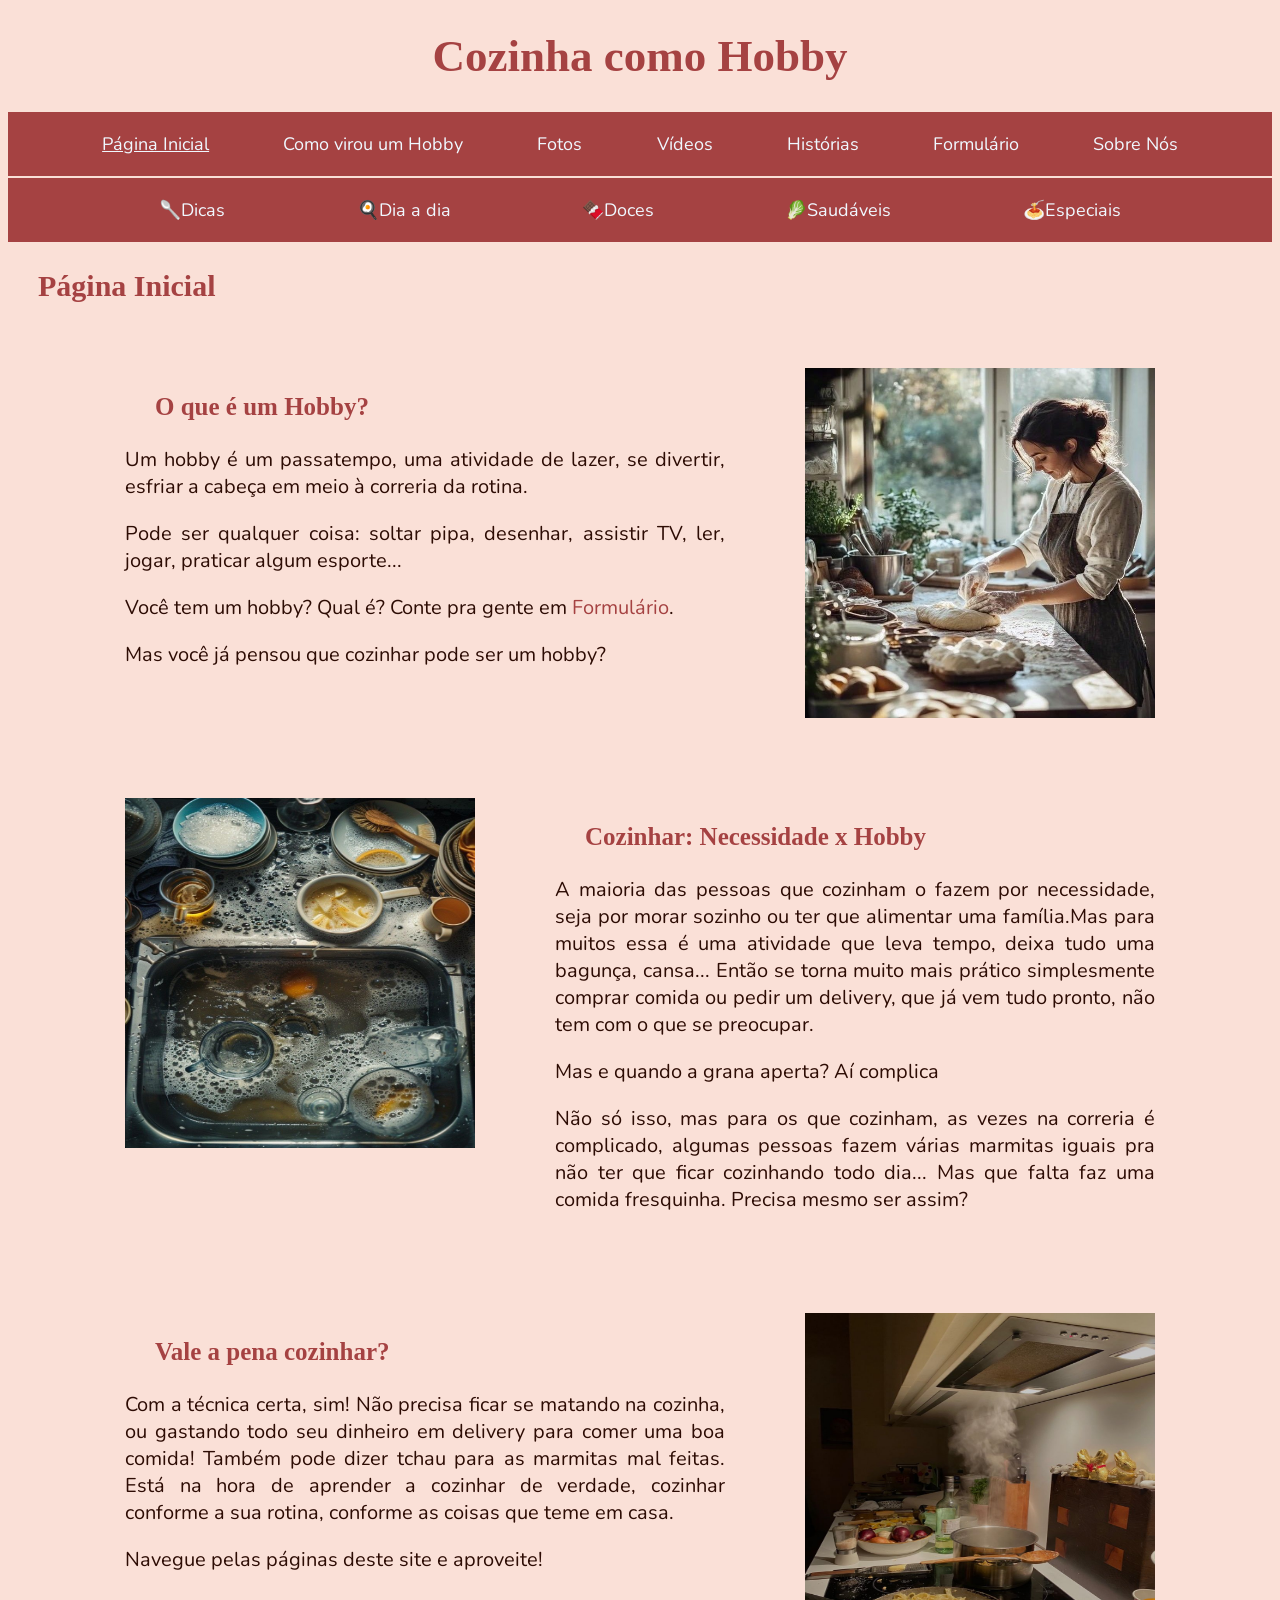
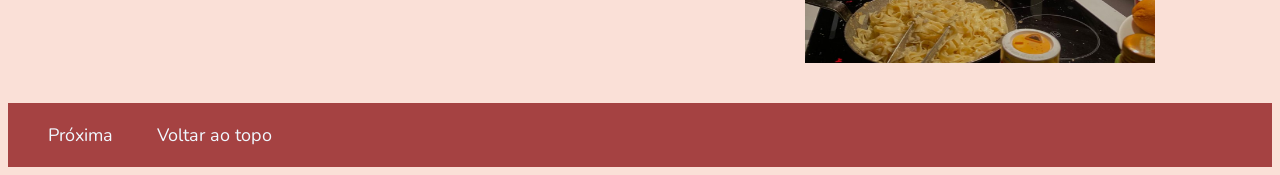
<file: index.html>
<!DOCTYPE html>
<html lang="pt-br">
<head>
    <meta charset="UTF-8">
    <title>Página Inicial</title>
    <link rel="stylesheet" href="style.css">
</head>
<body>
    <header>
        <h1 class="tituloPrincipal" id="topo">Cozinha como Hobby</h1>
        
        </header>
        <nav>
            <a href="index.html" class="selected">Página Inicial</a>
            <a href="introducao.html" class="menu">Como virou um Hobby</a>
            <a href="fotos.html" class="menu">Fotos</a>
            <a href="videos.html" class="menu">Vídeos</a>
            <a href="tabela.html" class="menu">Histórias</a>
            <a href="formulario.html" class="menu">Formulário</a>
            <a href="sobre.html" class="menu"> Sobre Nós</a>
        </nav>
        <nav>
            <a href="conteudo-1.html" class="menu">🥄Dicas</a>
            <a href="conteudo-2.html" class="menu">🍳Dia a dia</a>
            <a href="conteudo-3.html" class="menu">🍫Doces</a>
            <a href="conteudo-4.html" class="menu">🥬Saudáveis</a>
            <a href="conteudo-5.html" class="menu">🍝Especiais</a>
        </nav>
    <main>
        <h2 class="tituloPagina">Página Inicial</h2>
        <article>
            <div class="TextoPagina">
                <h3 class="titulosVariados">O que é um Hobby?</h3>
                <p>Um hobby é um passatempo, uma atividade de lazer, se divertir, esfriar a cabeça em meio à correria da rotina.</p>
                <p>Pode ser qualquer coisa: soltar pipa, desenhar, assistir TV, ler, jogar, praticar algum esporte...</p>
                <p>Você tem um hobby? Qual é? Conte pra gente em <a href="formulario.html" class="linkTexto">Formulário</a>.</p>
                <p>Mas você já pensou que cozinhar pode ser um hobby?</p>
            </div>

            <img src="img/Cozinhar hobbie.jpg" alt="Mulher cozinhando" class="imagemPadrao">

        </article>

        <article>
            <img src="img//cozinha bagunçada.jpg" alt="Cozinha bagunçada" class="imagemPadrao">

            <div class="TextoPagina">
                <h3 class="titulosVariados">Cozinhar: Necessidade x Hobby</h3>
                <p>A maioria das pessoas que cozinham o fazem por necessidade, seja por morar sozinho ou ter que alimentar uma família.Mas para muitos essa é uma atividade que leva tempo, deixa tudo uma bagunça, cansa... Então se torna muito mais prático simplesmente comprar comida ou pedir um delivery, que já vem tudo pronto, não tem com o que se preocupar.</p>
                <p>Mas e quando a grana aperta? Aí complica</p>
                <p>Não só isso, mas para os que cozinham, as vezes na correria é complicado, algumas pessoas fazem várias marmitas iguais pra não ter que ficar cozinhando todo dia... Mas que falta faz uma comida fresquinha. Precisa mesmo ser assim?</p>
            </div>

        </article>

        <article>
            <div class="TextoPagina">
                <h3 class="titulosVariados">Vale a pena cozinhar?</h3>
            <p>Com a técnica certa, sim! Não precisa ficar se matando na cozinha, ou gastando todo seu dinheiro em delivery para comer uma boa comida! Também pode dizer tchau para as marmitas mal feitas. Está na hora de aprender a cozinhar de verdade, cozinhar conforme a sua rotina, conforme as coisas que teme em casa.</p>
            <p> Navegue pelas páginas deste site e aproveite!</p>
            </div>

            <img src="img/Panelas no fogo.jpg" alt="Panelas no fogão com macarrão" class="imagemPadrao">

        </article>

    </main>
    <footer> 
        <a class="linkFooter" href="introducao.html">Próxima</a>
        <a class="linkFooter" href="#topo">Voltar ao topo</a>
    </footer>
</body>
</html>
</file>
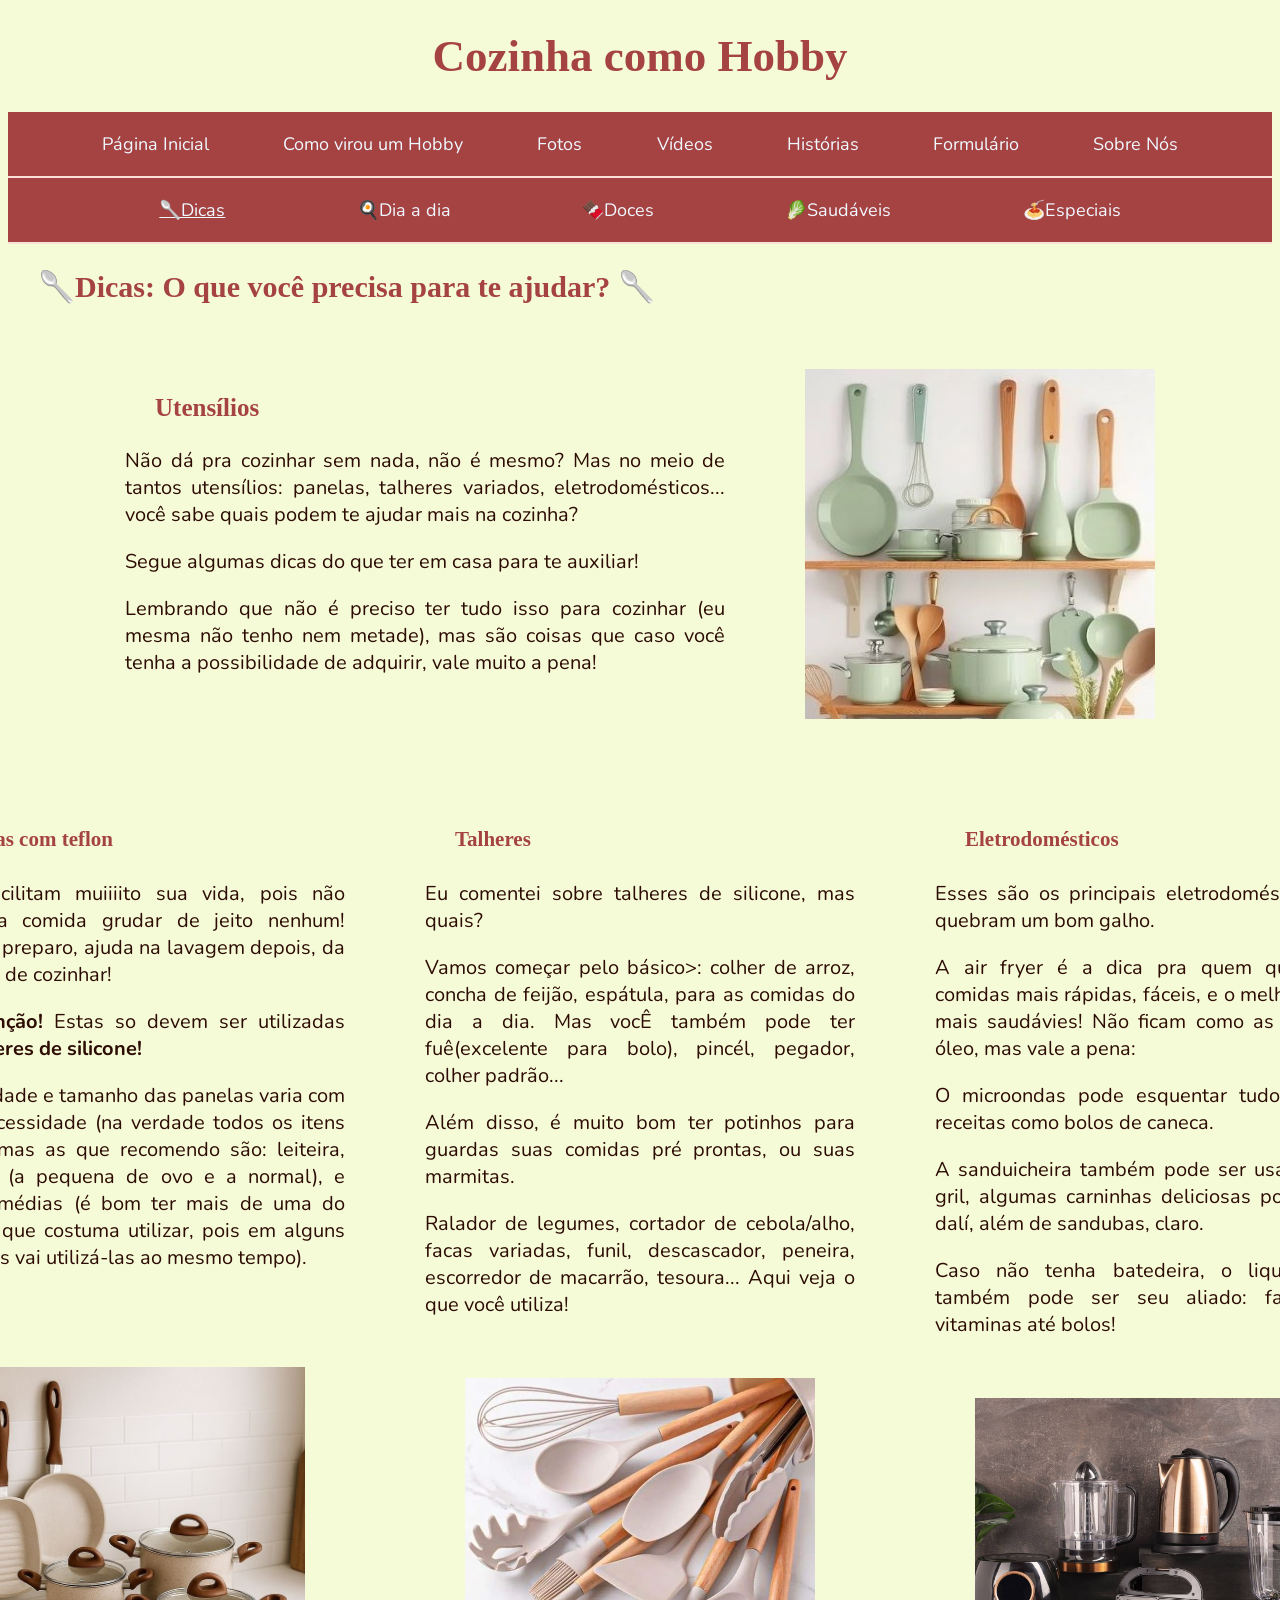
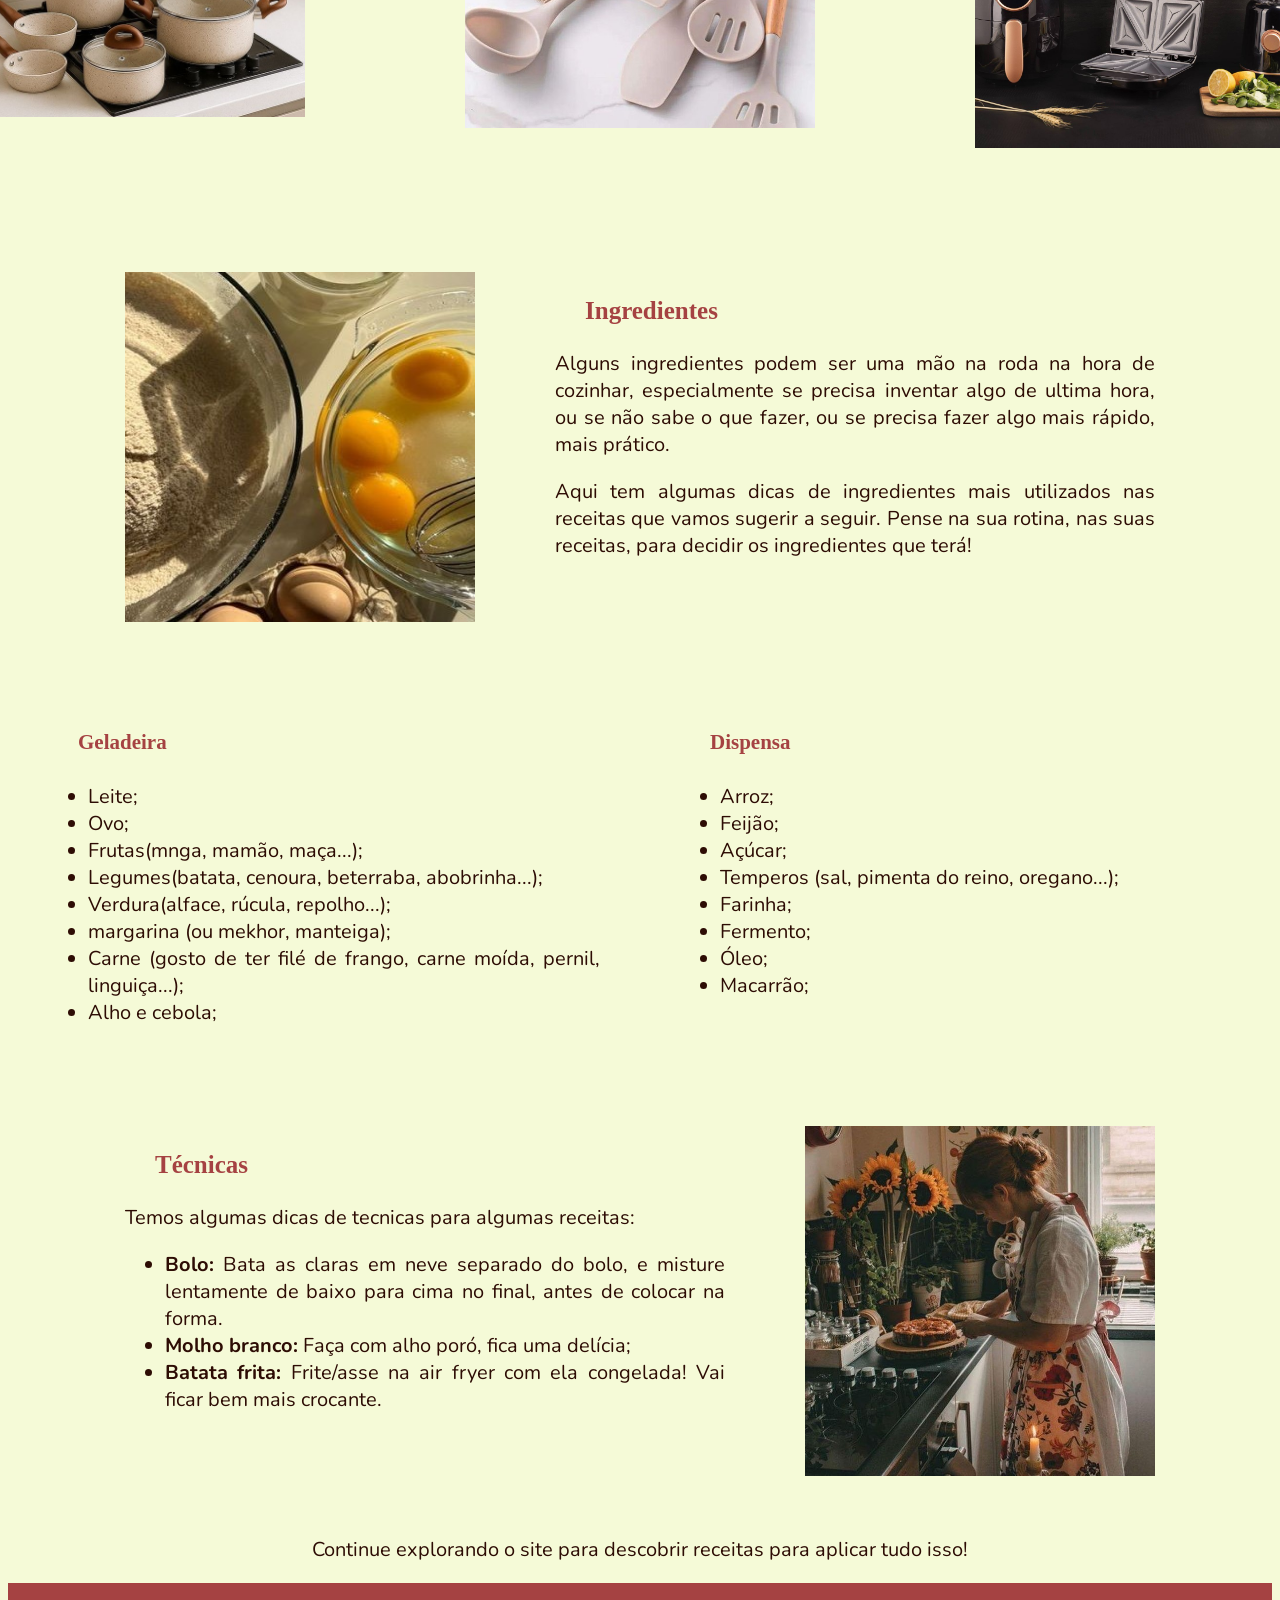
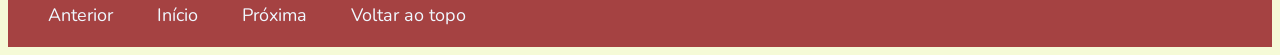
<file: conteudo-1.html>
<!DOCTYPE html>
<html lang="pt-br">
<head>
    <meta charset="UTF-8">
    <title>Dicas</title>
    <link rel="stylesheet" href="style.css">
</head>
<body class="dicas">
    <header class="dicas">
        <h1 class="tituloPrincipal" id="topo">Cozinha como Hobby</h1>
        
        </header>
        <nav>
            <a href="index.html" class="menu">Página Inicial</a>
            <a href="introducao.html" class="menu">Como virou um Hobby</a>
            <a href="fotos.html" class="menu">Fotos</a>
            <a href="videos.html" class="menu">Vídeos</a>
            <a href="tabela.html" class="menu">Histórias</a>
            <a href="formulario.html" class="menu">Formulário</a>
            <a href="sobre.html" class="menu"> Sobre Nós</a>
        </nav>
        <nav>
            <a href="conteudo-1.html" class="selected" >🥄Dicas</a>
            <a href="conteudo-2.html" class="menu">🍳Dia a dia</a>
            <a href="conteudo-3.html" class="menu">🍫Doces</a>
            <a href="conteudo-4.html" class="menu">🥬Saudáveis</a>
            <a href="conteudo-5.html" class="menu">🍝Especiais</a>
        </nav>
    <main>
        <h2 class="tituloPagina"> 🥄Dicas: O que você precisa para te ajudar? 🥄</h2>

        <article>
            <div class="TextoPagina">
                <h3 class="titulosVariados">Utensílios</h3>
                
                <p>Não dá pra cozinhar sem nada, não é mesmo? Mas no meio de tantos utensílios: panelas, talheres variados, eletrodomésticos... você sabe quais podem te ajudar mais na cozinha?
                </p>
                <p>Segue algumas dicas do que ter em casa para te auxiliar! </p>
                <p> Lembrando que não é preciso ter tudo isso para cozinhar (eu mesma não tenho nem metade), mas são coisas que caso você tenha a possibilidade de adquirir, vale muito a pena!</p>
            </div>
                <img src="img/utensílios cozinha.jpg" alt=" utensílios utilizados na cozinha" class="imagemPadrao">
        </article>
        <article>
            <div class="TextoPagina">
                <h4>Panelas com teflon</h4>
                <p>Essas facilitam muiiiito sua vida, pois não deixam a comida grudar de jeito nenhum! Ajuda no preparo, ajuda na lavagem depois, da até gosto de cozinhar!</p>
                <p><b>Mas atenção!</b> Estas so devem ser utilizadas com <b>talheres de silicone!</b></p>
                <p>A quantidade e tamanho das panelas varia com a sua necessidade (na verdade todos os itens variam), mas as que recomendo são: leiteira, frigideira (a pequena de ovo e a normal), e panelas médias (é bom ter mais de uma do tamanho que costuma utilizar, pois em alguns momentos vai utilizá-las ao mesmo tempo).</p>
                <br>
                <br>
                    <img src="img/panelas.jpg" class="imagemPadrao" alt="panelas de teflon brancas">
            </div>
            <div class="TextoPagina">
                <h4>Talheres</h4>
                
                <p>Eu comentei sobre talheres de silicone, mas quais?
                </p>
                <p>Vamos começar pelo básico>: colher de arroz, concha de feijão, espátula, para as comidas do dia a dia. Mas vocÊ também pode ter fuê(excelente para bolo), pincél, pegador, colher padrão...</p>
                <p> Além disso, é muito bom ter potinhos para guardas suas comidas pré prontas, ou suas marmitas.</p>
                <p> Ralador de legumes, cortador de cebola/alho, facas variadas, funil, descascador, peneira, escorredor de macarrão, tesoura... Aqui veja o que você utiliza!</p>
                <img src="img/talheres silicone].jpg" class="imagemPadrao" alt="talheres de silicone">
            </div>
            <div class="TextoPagina">
                <h4>Eletrodomésticos</h4>
                <p>Esses são os principais eletrodomésticos que quebram um bom galho.</p>
                <p>A air fryer é a dica pra quem quer fazer comidas mais rápidas, fáceis, e o melhor: muito mais saudávies! Não ficam como as feitas no óleo, mas vale a pena:</p>
                <p>O microondas pode esquentar tudo, e fazer receitas como bolos de caneca.</p>
                <p> A sanduicheira também pode ser usada como gril, algumas carninhas deliciosas podem sair dalí, além de sandubas, claro.</p>
                <p>Caso não tenha batedeira, o liquidificador também pode ser seu aliado: faz desde vitaminas até bolos!</p>
                <img src="img/eletrodomesticos.jpg" class="imagemPadrao" alt="foto de alguns eletrodomésticos na cozinha">
            </div>
        </article>
        <article>
            <img src="img/Ingredientes.jpg" alt="Ingredientes de bolo em uma bancada" class="imagemPadrao">
            <div class="TextoPagina">
                <h3 class="titulosVariados">Ingredientes</h3>
                <p>Alguns ingredientes podem ser uma mão na roda na hora de cozinhar, especialmente se precisa inventar algo de ultima hora, ou se não sabe o que fazer, ou se precisa fazer algo mais rápido, mais prático.</p>
                <p>
                    Aqui tem algumas dicas de ingredientes mais utilizados nas receitas que vamos sugerir a seguir. Pense na sua rotina, nas suas receitas, para decidir os ingredientes que terá!
                </p>
            </div>
        </article>
        <article>
            <div class="TextoPagina">
                <h4>Geladeira</h4>
                <ul>
                    <li>Leite;</li>
                    <li>Ovo;</li>
                    <li>Frutas(mnga, mamão, maça...);</li>
                    <li>Legumes(batata, cenoura, beterraba, abobrinha...);</li>
                    <li>Verdura(alface, rúcula, repolho...);</li>
                    <li>margarina (ou mekhor, manteiga);</li>
                    <li>Carne (gosto de ter filé de frango, carne moída, pernil, linguiça...);</li>
                    <li>Alho e cebola;</li>
                </ul>
            </div>
            <div class="TextoPagina">
                <h4>Dispensa</h4>
                <ul>
                    <li>Arroz;</li>
                    <li>Feijão;</li>
                    <li>Açúcar;</li>
                    <li>Temperos (sal, pimenta do reino, oregano...);</li>
                    <li>Farinha;</li>
                    <li>Fermento;</li>
                    <li>Óleo;</li>
                    <li>Macarrão;</li>
                </ul>
            </div>
            
        </article>
        <article>
            <div class="TextoPagina">
                <h3 class="titulosVariados">Técnicas</h3>
                <p>Temos algumas dicas de tecnicas para algumas receitas:</p>
                <ul>
                    <li><b>Bolo:</b> Bata as claras em neve separado do bolo, e misture lentamente de baixo para cima no final, antes de colocar na forma.</li>
                    <li><b>Molho branco:</b> Faça com alho poró, fica uma delícia;</li>
                    <li><b>Batata frita:</b> Frite/asse na air fryer com ela congelada! Vai ficar bem mais crocante.</li>
                </ul>
            </div>
            <img src="img/Pessoa cozinhando.jpg" class="imagemPadrao" alt="Pessoa arrumando bolo">
        </article>
        <article>
            <p>Continue explorando o site para descobrir receitas para aplicar tudo isso!</p>
        </article>
        

    </main>
    <footer> 
        <a class="linkFooter" href="sobre.html">Anterior</a>
        <a class="linkFooter" href="index.html">Início</a>
        <a class="linkFooter" href="conteudo-2.html">Próxima</a>
        <a class="linkFooter" href="#topo">Voltar ao topo</a>
    </footer>
</body>
</html>
</file>
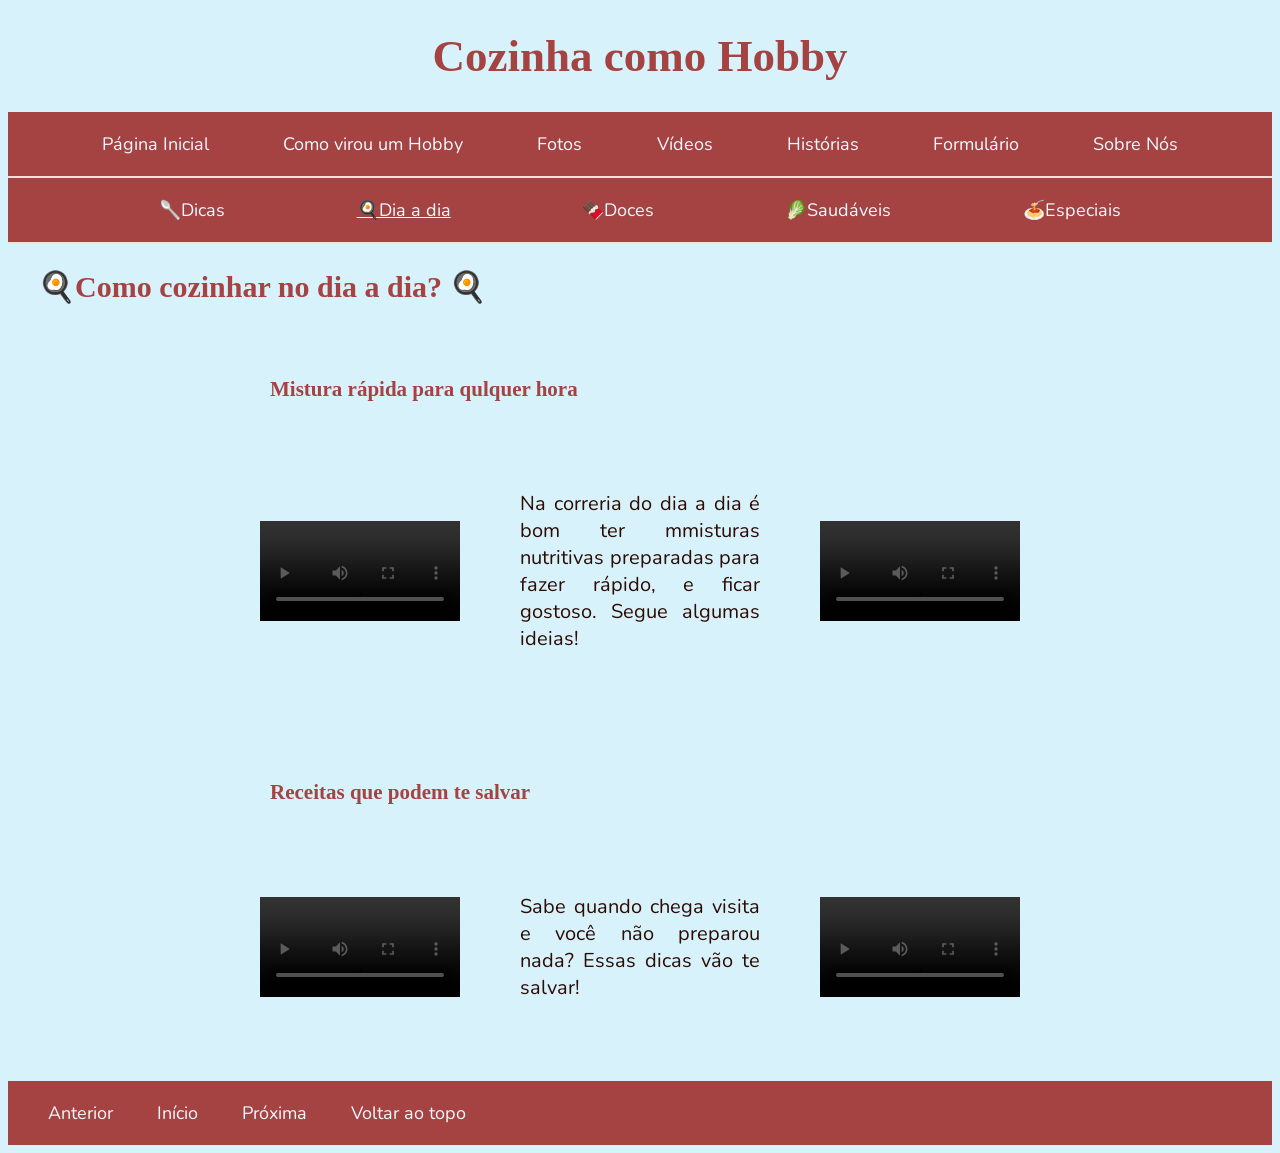
<file: conteudo-2.html>
<!DOCTYPE html>
<html lang="pt-br">

<head>
    <meta charset="UTF-8">
    <title>Dia a dia</title>
    <link rel="stylesheet" href="style.css">
</head>

<body class="diadia">
    <header>
        <h1 class="tituloPrincipal" id="topo">Cozinha como Hobby</h1>

    </header>
    <nav>
        <a href="index.html" class="menu">Página Inicial</a>
        <a href="introducao.html" class="menu">Como virou um Hobby</a>
        <a href="fotos.html" class="menu">Fotos</a>
        <a href="videos.html" class="menu">Vídeos</a>
        <a href="tabela.html" class="menu">Histórias</a>
        <a href="formulario.html" class="menu">Formulário</a>
        <a href="sobre.html" class="menu"> Sobre Nós</a>
    </nav>
    <nav>
        <a href="conteudo-1.html" class="menu">🥄Dicas</a>
        <a href="conteudo-2.html" class="selected">🍳Dia a dia</a>
        <a href="conteudo-3.html" class="menu">🍫Doces</a>
        <a href="conteudo-4.html" class="menu">🥬Saudáveis</a>
        <a href="conteudo-5.html" class="menu">🍝Especiais</a>
    </nav>
    <main>
        <h2 class="tituloPagina"> 🍳Como cozinhar no dia a dia? 🍳</h2>
        <article>
            <div class="arrumarvideos">
                <h4>Mistura rápida para qulquer hora</h4>
                <div class="videos">
                    <video controls>
                        <source src="videos/Receita carne congelada.mp4" type="video/mp4">
                    </video>
                    <div class="TextoPagina">
                        <p>Na correria do dia a dia é bom ter mmisturas nutritivas preparadas para fazer rápido, e ficar
                            gostoso. Segue algumas ideias! </p>
                    </div>
                    <video controls>
                        <source src="videos/Receita tablete frango congelado.mp4" type="video/mp4">
                    </video>
                </div>
            </div>
        </article>
        <article>
            <div class="arrumarvideos">
                <h4>Receitas que podem te salvar</h4>
                <div class="videos">
                    <video controls>
                        <source src="videos/Lasanha.mp4" type="video/mp4">
                    </video>
                    <div class="TextoPagina">
                        <p>Sabe quando chega visita e você não preparou nada? Essas dicas vão te salvar!</p>
                    </div>

                    <video controls>
                        <source src="videos/macarrão.mp4" type="video/mp4">
                    </video>
                </div>
            </div>
        </article>
    </main>
    <footer>
        <a class="linkFooter" href="conteudo-1.html">Anterior</a>
        <a class="linkFooter" href="index.html">Início</a>
        <a class="linkFooter" href="conteudo-3.html">Próxima</a>
        <a class="linkFooter" href="#topo">Voltar ao topo</a>
    </footer>
</body>

</html>
</file>
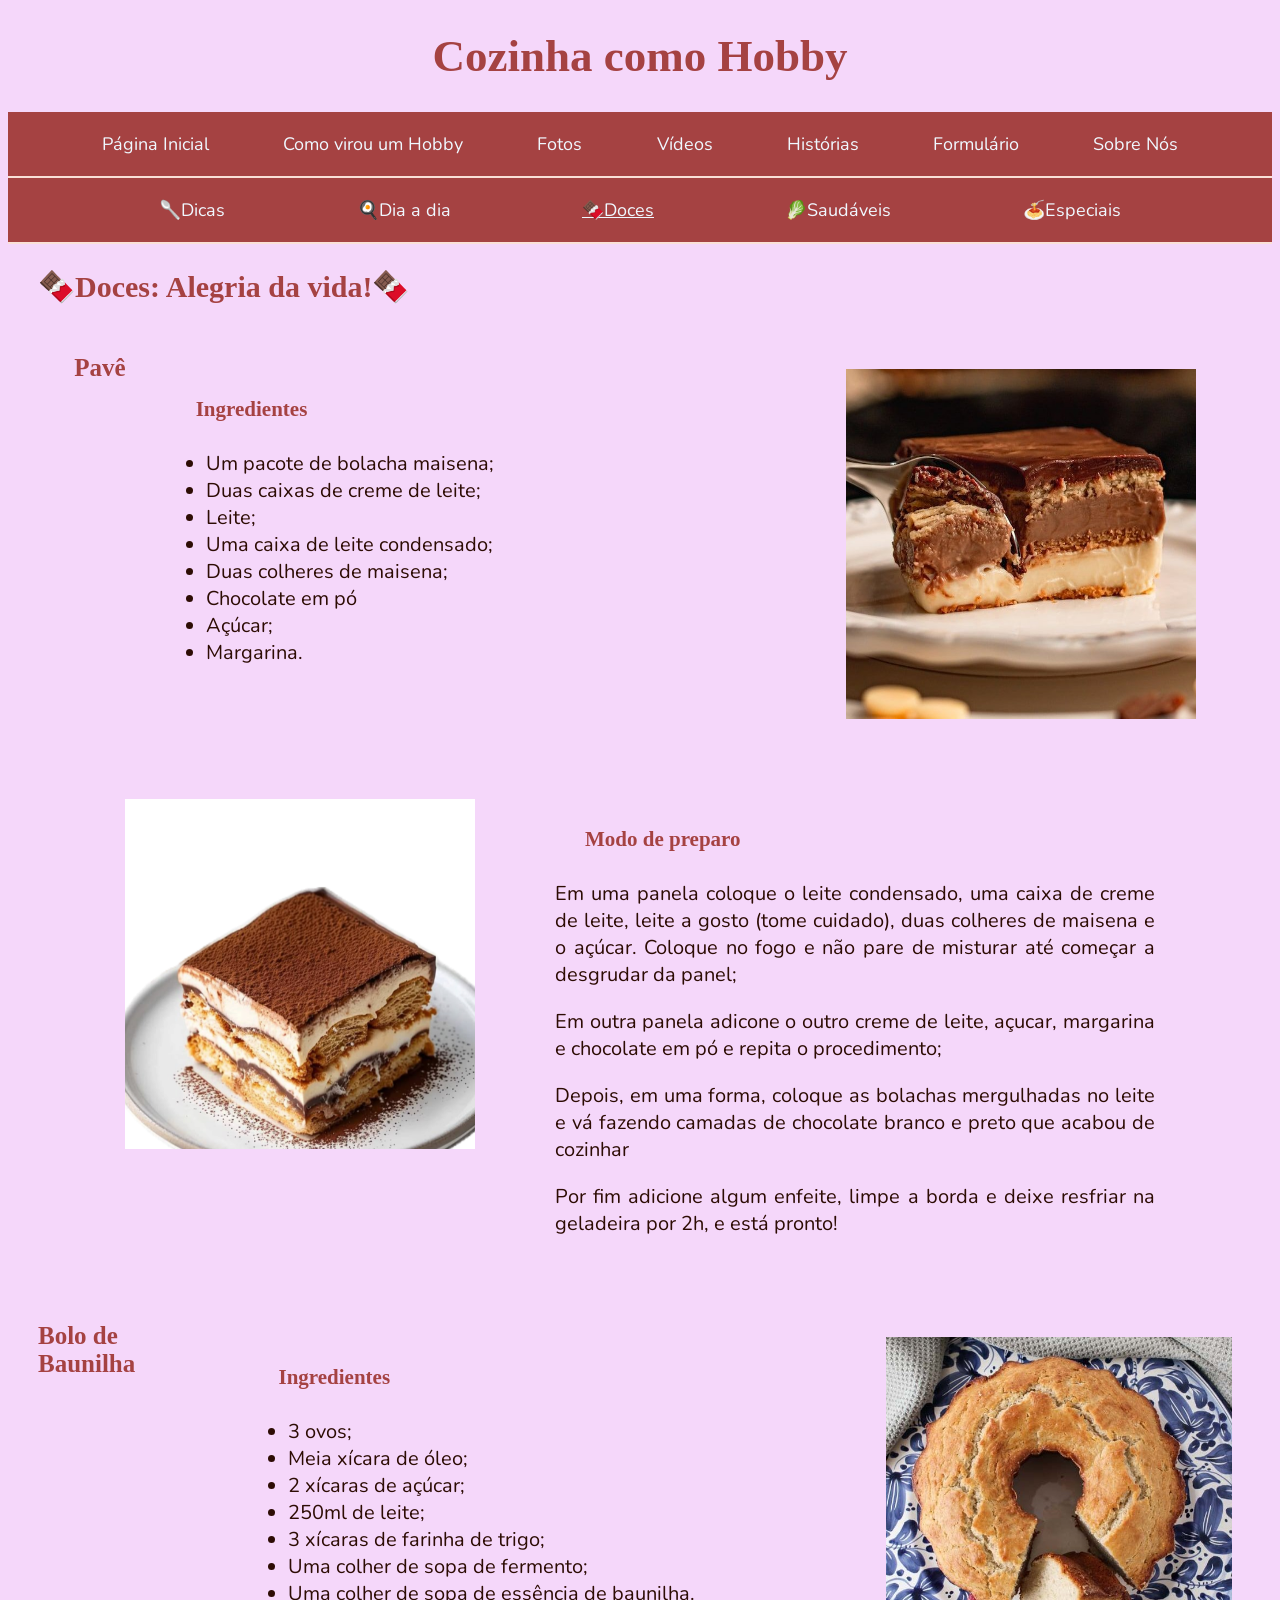
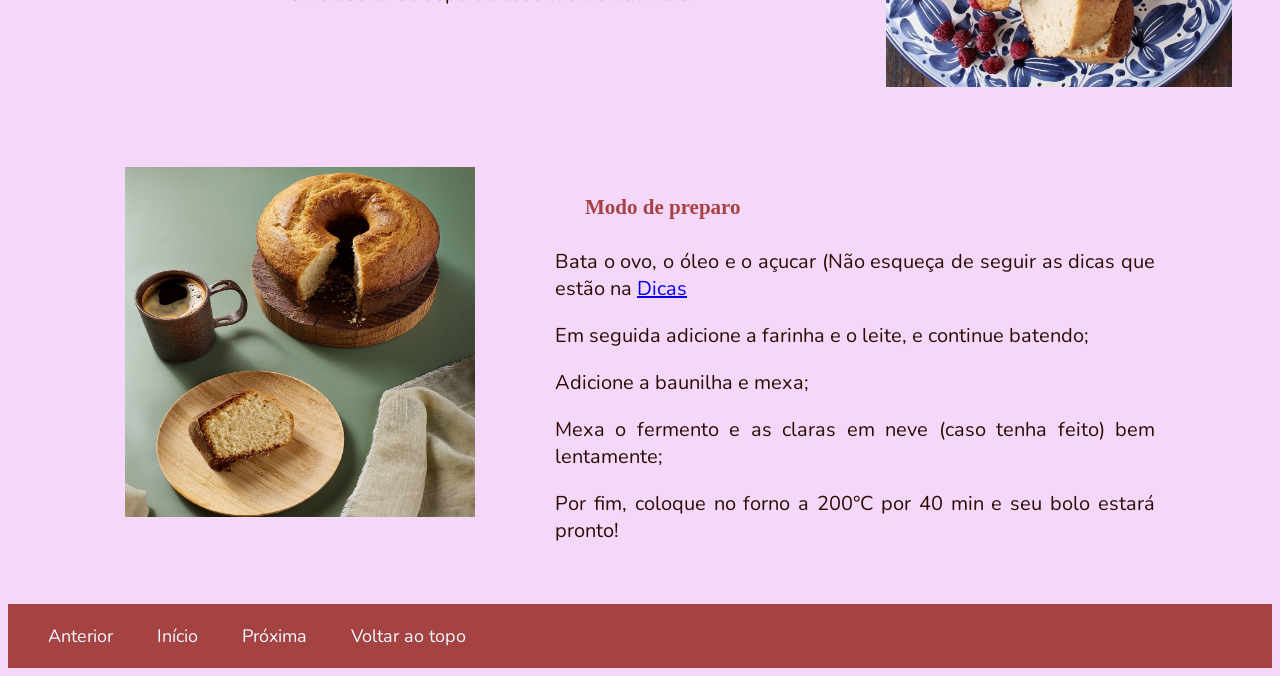
<file: conteudo-3.html>
<!DOCTYPE html>
<html lang="pt-br">

<head>
    <meta charset="UTF-8">
    <title>Doces</title>
    <link rel="stylesheet" href="style.css">
</head>

<body class="doces">
    <header>
        <h1 class="tituloPrincipal" id="topo">Cozinha como Hobby</h1>

    </header>
    <nav>
        <a href="index.html" class="menu">Página Inicial</a>
        <a href="introducao.html" class="menu">Como virou um Hobby</a>
        <a href="fotos.html" class="menu">Fotos</a>
        <a href="videos.html" class="menu">Vídeos</a>
        <a href="tabela.html" class="menu">Histórias</a>
        <a href="formulario.html" class="menu">Formulário</a>
        <a href="sobre.html" class="menu"> Sobre Nós</a>
    </nav>
    <nav>
        <a href="conteudo-1.html" class="menu">🥄Dicas</a>
        <a href="conteudo-2.html" class="menu">🍳Dia a dia</a>
        <a href="conteudo-3.html" class="selected">🍫Doces</a>
        <a href="conteudo-4.html" class="menu">🥬Saudáveis</a>
        <a href="conteudo-5.html" class="menu">🍝Especiais</a>
    </nav>
    <main>
        <h2 class="tituloPagina">🍫Doces: Alegria da vida!🍫</h2>
        <article>
            <h3 class="titulosVariados">Pavê</h3>
            <div class="TextoPagina">
                <h4>Ingredientes</h4>
                <ul>
                    <li>Um pacote de bolacha maisena;</li>
                    <li>Duas caixas de creme de leite;</li>
                    <li>Leite;</li>
                    <li>Uma caixa de leite condensado;</li>
                    <li>Duas colheres de maisena;</li>
                    <li>Chocolate em pó</li>
                    <li>Açúcar;</li>
                    <li>Margarina.</li>
                </ul>
            </div>
            <img src="img/pave.jpg" alt="foto pave" class="imagemPadrao">
        </article>
        <article>
            <img src="img/pave2.png" alt="foto pave" class="imagemPadrao">
            <div class="TextoPagina">
                <h4>Modo de preparo</h4>
                <p> Em uma panela coloque o leite condensado, uma caixa de creme de leite, leite a gosto (tome cuidado),
                    duas colheres de maisena e o açúcar. Coloque no fogo e não pare de misturar até começar a desgrudar
                    da panel; </p>
                <p> Em outra panela adicone o outro creme de leite, açucar, margarina e chocolate em pó e repita o
                    procedimento;</p>
                <p> Depois, em uma forma, coloque as bolachas mergulhadas no leite e vá fazendo camadas de chocolate
                    branco e preto que acabou de cozinhar</p>
                <p> Por fim adicione algum enfeite, limpe a borda e deixe resfriar na geladeira por 2h, e está pronto!
                </p>
            </div>

        </article>
        <article>
            <h3 class="titulosVariados">Bolo de Baunilha</h3>
            <div class="TextoPagina">
                <h4>Ingredientes</h4>
                <ul>
                    <li>3 ovos;</li>
                    <li>Meia xícara de óleo;</li>
                    <li>2 xícaras de açúcar;</li>
                    <li>250ml de leite;</li>
                    <li>3 xícaras de farinha de trigo;</li>
                    <li>Uma colher de sopa de fermento;</li>
                    <li>Uma colher de sopa de essência de baunilha.</li>
                </ul>
            </div>
            <img src="img/bolo baunilha 1.jpg" alt="foto pave" class="imagemPadrao">
        </article>
        <article>
            <img src="img/bolo baunilha 2.jpg" alt="foto pave" class="imagemPadrao">
            <div class="TextoPagina">
                <h4>Modo de preparo</h4>
                <p>Bata o ovo, o óleo e o açucar (Não esqueça de seguir as dicas que estão na <a
                        href="conteudo-1.html">Dicas</a></p>
                <p> Em seguida adicione a farinha e o leite, e continue batendo;</p>
                <p>Adicione a baunilha e mexa;</p>
                <p>Mexa o fermento e as claras em neve (caso tenha feito) bem lentamente;</p>
                <p>Por fim, coloque no forno a 200°C por 40 min e seu bolo estará pronto!</p>
            </div>

        </article>
    </main>
    <footer>
        <a class="linkFooter" href="conteudo-2.html">Anterior</a>
        <a class="linkFooter" href="index.html">Início</a>
        <a class="linkFooter" href="conteudo-4.html">Próxima</a>
        <a class="linkFooter" href="#topo">Voltar ao topo</a>
    </footer>
</body>

</html>
</file>
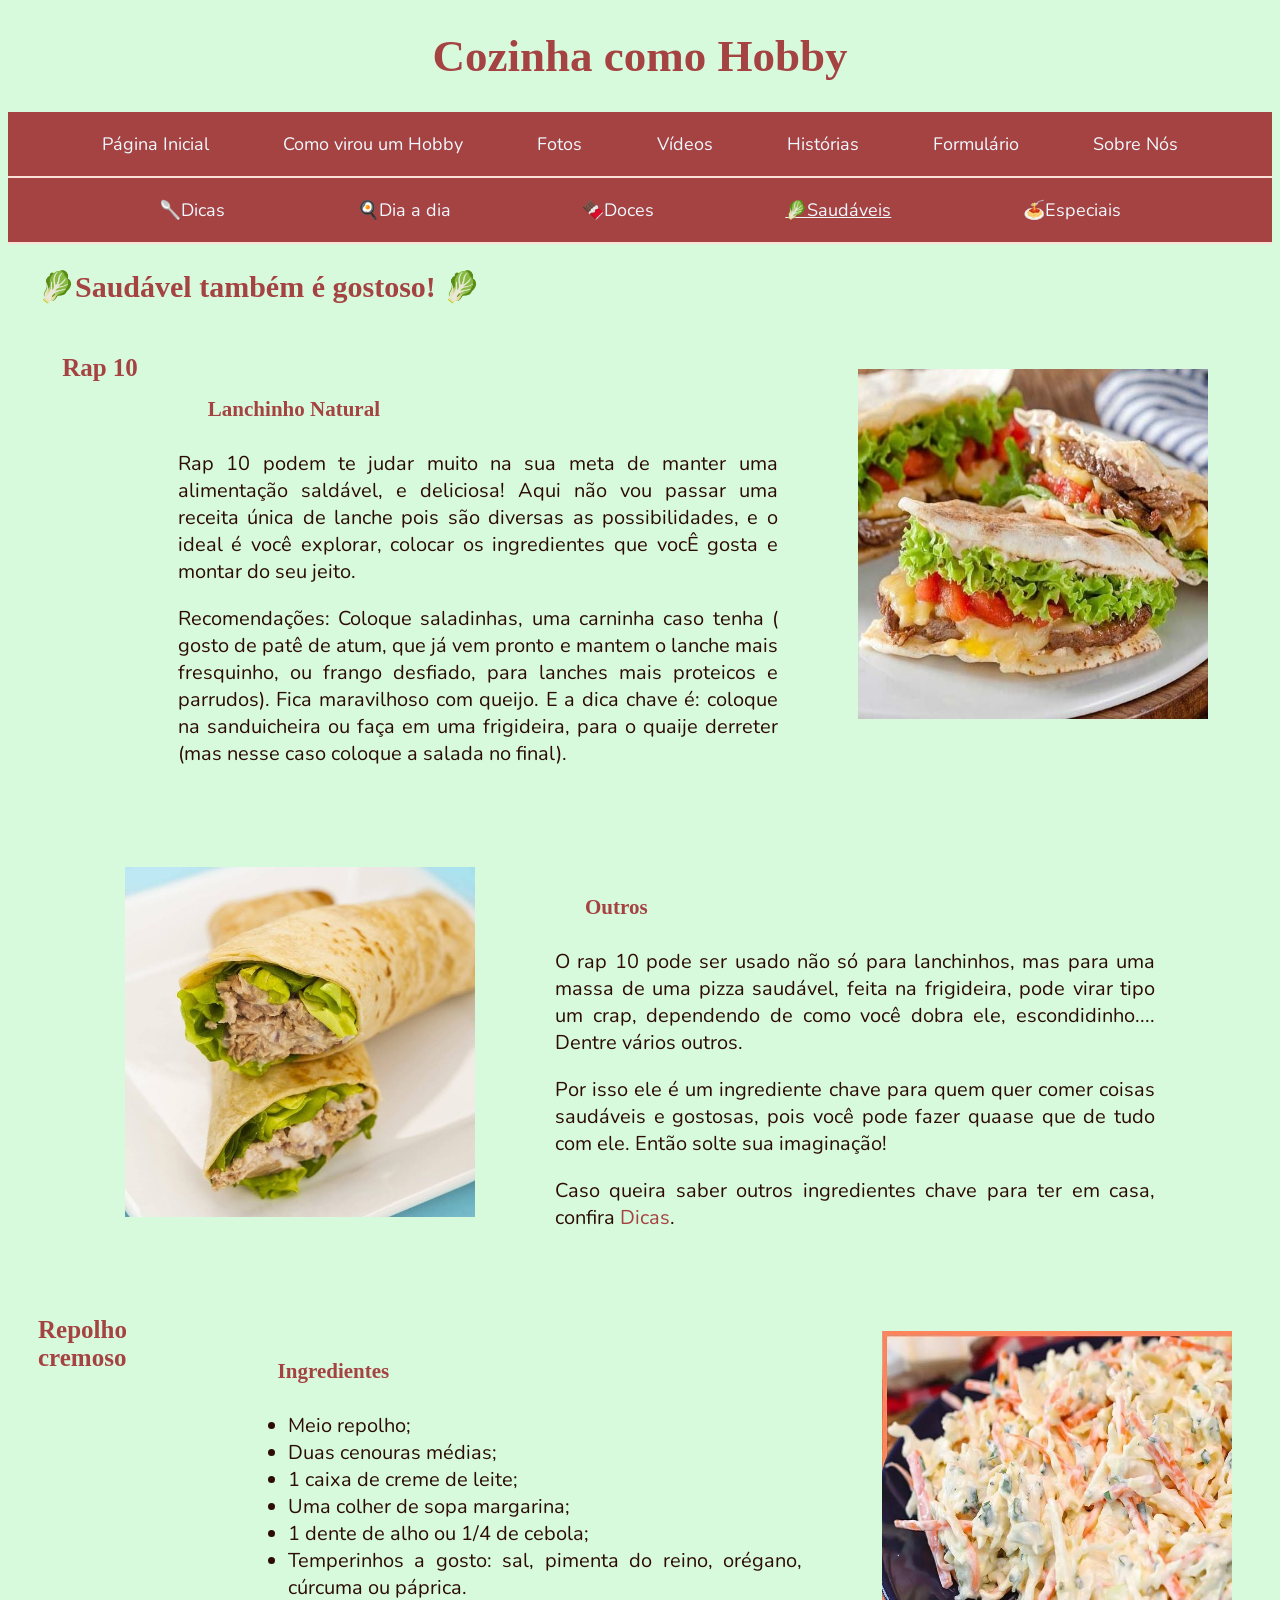
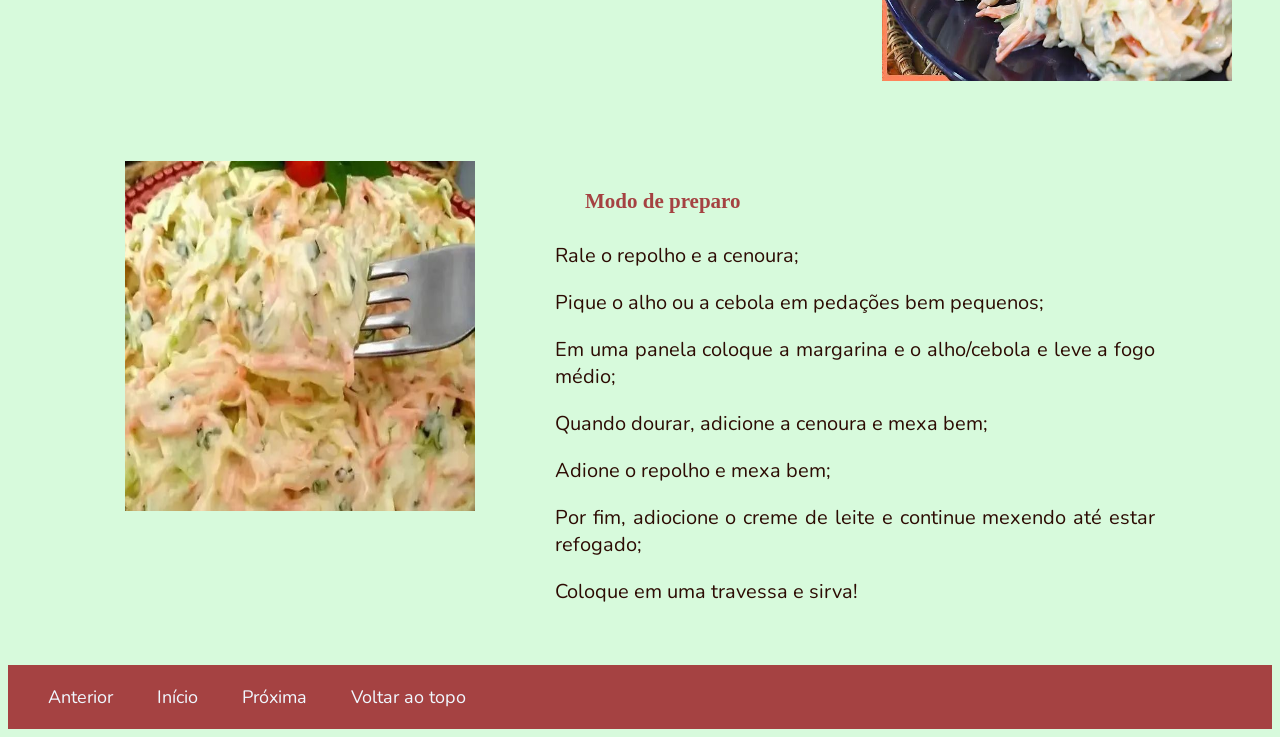
<file: conteudo-4.html>
<!DOCTYPE html>
<html lang="pt-br">

<head>
    <meta charset="UTF-8">
    <title>Saudáveis</title>
    <link rel="stylesheet" href="style.css">
</head>

<body class="saudaveis">
    <header>
        <h1 class="tituloPrincipal" id="topo">Cozinha como Hobby</h1>

    </header>
    <nav>
        <a href="index.html" class="menu">Página Inicial</a>
        <a href="introducao.html" class="menu">Como virou um Hobby</a>
        <a href="fotos.html" class="menu">Fotos</a>
        <a href="videos.html" class="menu">Vídeos</a>
        <a href="tabela.html" class="menu">Histórias</a>
        <a href="formulario.html" class="menu">Formulário</a>
        <a href="sobre.html" class="menu"> Sobre Nós</a>
    </nav>
    <nav>
        <a href="conteudo-1.html" class="menu">🥄Dicas</a>
        <a href="conteudo-2.html" class="menu">🍳Dia a dia</a>
        <a href="conteudo-3.html" class="menu">🍫Doces</a>
        <a href="conteudo-4.html" class="selected">🥬Saudáveis</a>
        <a href="conteudo-5.html" class="menu">🍝Especiais</a>
    </nav>
    <main>
        <h2 class="tituloPagina"> 🥬Saudável também é gostoso! 🥬</h2>
        <article>
            <h3 class="titulosVariados">Rap 10</h3>
            <div class="TextoPagina">
                <h4>Lanchinho Natural</h4>
                <p>Rap 10 podem te judar muito na sua meta de manter uma alimentação saldável, e deliciosa! Aqui não vou passar uma receita única de lanche pois são diversas as possibilidades, e o ideal é você explorar, colocar os ingredientes que vocÊ gosta e montar do seu jeito.</p>
                <p>Recomendações: Coloque saladinhas, uma carninha caso tenha ( gosto de patê de atum, que já vem pronto e mantem o lanche mais fresquinho, ou frango desfiado, para lanches mais proteicos e parrudos). Fica maravilhoso com queijo. E a dica chave é: coloque na sanduicheira ou faça em uma frigideira, para o quaije derreter (mas nesse caso coloque a salada no final).</p>
            </div>
            <img src="img/lanche rap 10 2.jpg" alt="foto lanche rap 10" class="imagemPadrao">
        </article>
        <article>
            <img src="img/lanche rap 10.jpg" alt="foto lanche rap 10" class="imagemPadrao">
            <div class="TextoPagina">
                <h4>Outros</h4>
                <p> O rap 10 pode ser usado não só para lanchinhos, mas para uma massa de uma pizza saudável, feita na frigideira, pode virar tipo um crap, dependendo de como você dobra ele, escondidinho.... Dentre vários outros.</p>
                <p>Por isso ele é um ingrediente chave para quem quer comer coisas saudáveis e gostosas, pois você pode fazer quaase que de tudo com ele. Então solte sua imaginação!</p>
                <p>Caso queira saber outros ingredientes chave para ter em casa, confira <a href="conteudo-1.html" class="linkTexto">Dicas</a>.</p>
            </div>

        </article>
        <article>
            <h3 class="titulosVariados">Repolho cremoso</h3>
            <div class="TextoPagina">
                <h4>Ingredientes</h4>
                <ul>
                    <li>Meio repolho;</li>
                    <li>Duas cenouras médias;</li>
                    <li>1 caixa de creme de leite;</li>
                    <li>Uma colher de sopa margarina;</li>
                    <li>1 dente de alho ou 1/4 de cebola;</li>
                    <li>Temperinhos a gosto: sal, pimenta do reino, orégano, cúrcuma ou páprica.</li>
                </ul>
            </div>
            <img src="img/repolho cremoso.jpg" alt="foto repolho cremoso" class="imagemPadrao">
        </article>
        <article>
            <img src="img/repolho cremoso 2.jpg" alt="foto repolho cremoso" class="imagemPadrao">
            <div class="TextoPagina">
                <h4>Modo de preparo</h4>
                <p>Rale o repolho e a cenoura;</p>
                <p>Pique o alho ou a cebola em pedações bem pequenos;</p>
                <p>Em uma panela coloque a margarina e o alho/cebola e leve a fogo médio;</p>
                <p>Quando dourar, adicione a cenoura e mexa bem;</p>
                <p>Adione o repolho e mexa bem;</p>
                <p>Por fim, adiocione o creme de leite e continue mexendo até estar refogado;</p>
                <p>Coloque em uma travessa e sirva!</p>
            </div>

        </article>
    </main>
    <footer>
        <a class="linkFooter" href="conteudo-3.html">Anterior</a>
        <a class="linkFooter" href="index.html">Início</a>
        <a class="linkFooter" href="conteudo-5.html">Próxima</a>
        <a class="linkFooter" href="#topo">Voltar ao topo</a>
    </footer>
</body>

</html>
</file>
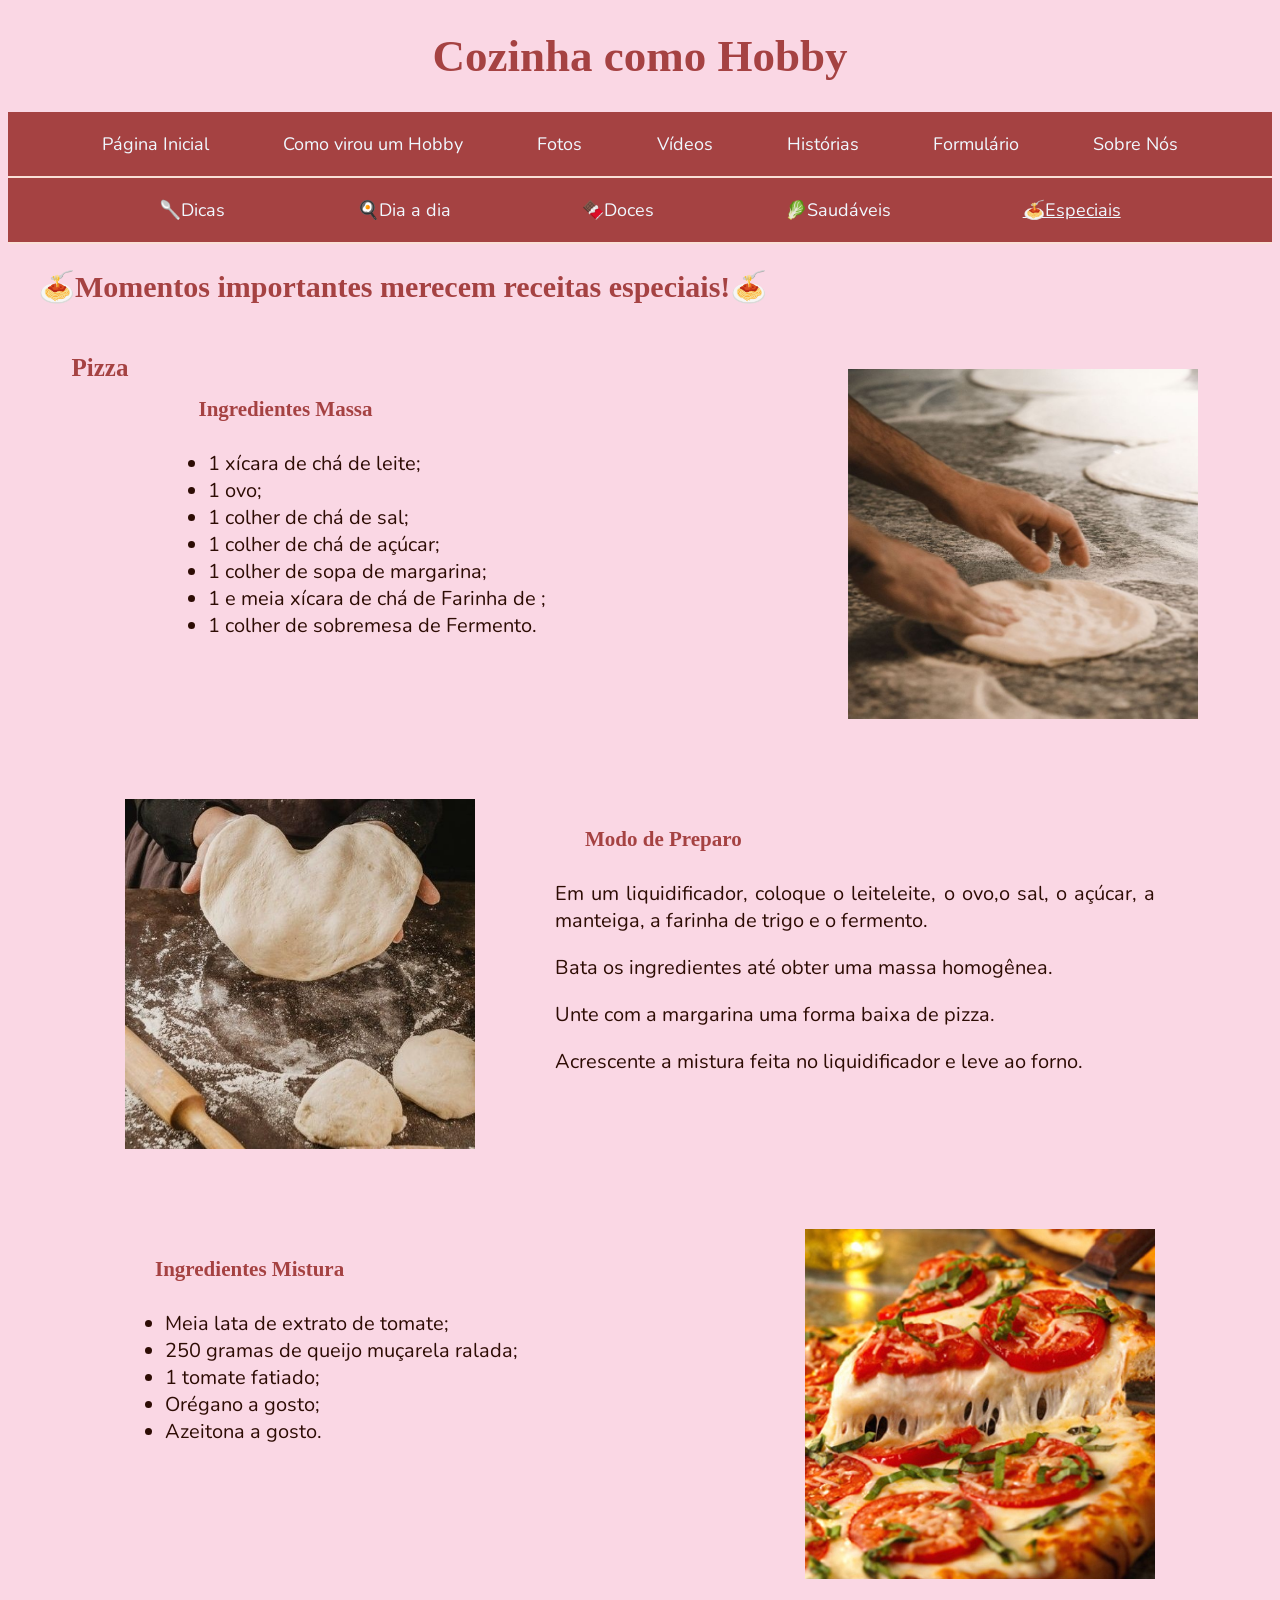
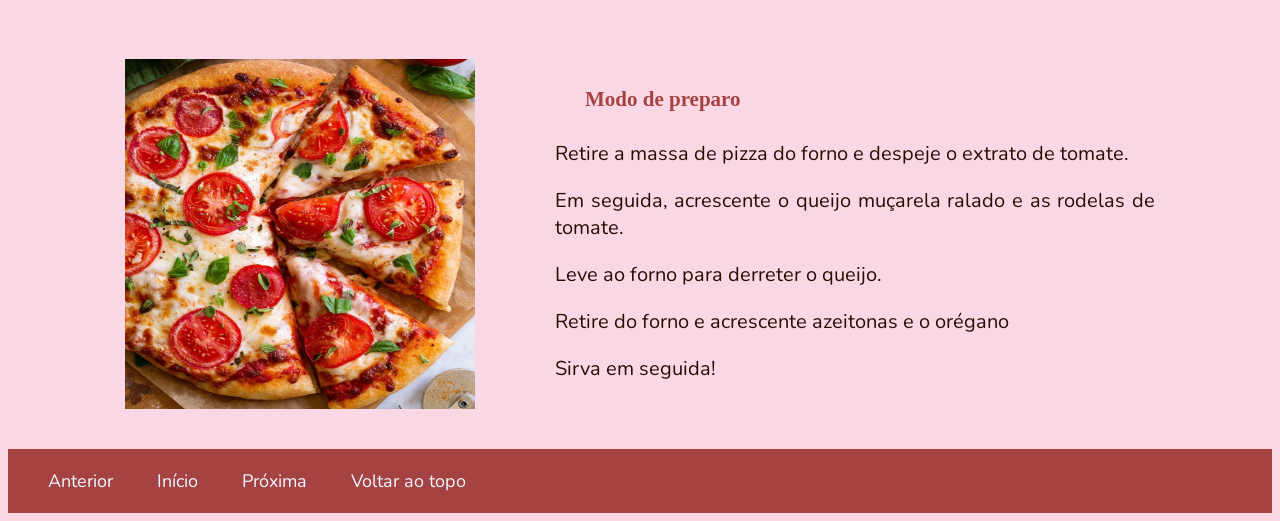
<file: conteudo-5.html>
<!DOCTYPE html>
<html lang="pt-br">
<head>
    <meta charset="UTF-8">
    <title>Especiais</title>
    <link rel="stylesheet" href="style.css">
</head>
<body class="especiais"> 
    <header>
        <h1 class="tituloPrincipal" id="topo">Cozinha como Hobby</h1>
        
        </header>
        <nav>
            <a href="index.html" class="menu">Página Inicial</a>
            <a href="introducao.html" class="menu">Como virou um Hobby</a>
            <a href="fotos.html" class="menu">Fotos</a>
            <a href="videos.html" class="menu">Vídeos</a>
            <a href="tabela.html" class="menu">Histórias</a>
            <a href="formulario.html" class="menu">Formulário</a>
            <a href="sobre.html" class="menu"> Sobre Nós</a>
        </nav>
        <nav>
            <a href="conteudo-1.html" class="menu">🥄Dicas</a>
            <a href="conteudo-2.html" class="menu">🍳Dia a dia</a>
            <a href="conteudo-3.html" class="menu">🍫Doces</a>
            <a href="conteudo-4.html" class="menu">🥬Saudáveis</a>
            <a href="conteudo-5.html" class="selected">🍝Especiais</a>
        </nav>
    <main>
        <h2 class="tituloPagina">🍝Momentos importantes merecem receitas especiais!🍝</h2>
        <article>
            <h3 class="titulosVariados">Pizza</h3>
            <div class="TextoPagina">
                <h4>Ingredientes Massa</h4>
                <ul>
                    <li>1 xícara de chá de leite;</li>
                    <li>1 ovo;</li>
                    <li>1 colher de chá de sal;</li>
                    <li>1 colher de chá de açúcar;</li>
                    <li>1 colher de sopa de margarina;</li>
                    <li>1 e meia xícara de chá de Farinha de ;</li> 
                    <li>1 colher de sobremesa de Fermento.</li>
                </ul>
            </div>
            <img src="img/massa pizza 1.jpg" alt="foto massa de pizza sendo preparada" class="imagemPadrao">
        </article>
        <article>
            <img src="img/massa pizza 2.jpg" alt="foto massa de pizza sendo preparada" class="imagemPadrao">
            <div class="TextoPagina">
                <h4>Modo de Preparo</h4>
                <p>Em um liquidificador, coloque o leiteleite, o ovo,o sal, o açúcar, a manteiga, a farinha de trigo e o fermento.</p>
                <p>Bata os ingredientes até obter uma massa homogênea.</p>
                <p>Unte com a margarina uma forma baixa de pizza.</p> 
                <p>Acrescente a mistura feita no liquidificador e leve ao forno.</p>
                
            </div>

        </article>
        <article>
            <div class="TextoPagina">
                <h4>Ingredientes Mistura</h4>
                <ul>
                    <li>Meia lata de extrato de tomate;</li>
                    <li>250 gramas de queijo muçarela ralada;</li>
                    <li>1 tomate fatiado;</li>
                    <li>Orégano a gosto;</li>
                    <li>Azeitona a gosto.</li>
                </ul>
            </div>
            <img src="img/pizza 1.jpg" alt="foto pizza" class="imagemPadrao">
        </article>
        <article>
            <img src="img/pizza 2.jpg" alt="foto pizza" class="imagemPadrao">
            <div class="TextoPagina">
                <h4>Modo de preparo</h4>
                <p>Retire a massa de pizza do forno e despeje o extrato de tomate.</p>
                <p>Em seguida, acrescente o queijo muçarela ralado e as rodelas de tomate.</p>
                <p>Leve ao forno para derreter o queijo.</p>
                <p>Retire do forno e acrescente azeitonas e o orégano</p>
                <p>Sirva em seguida!</p>
            </div>

        </article>
    </main>
    <footer> 
        <a class="linkFooter" href="conteudo-4.html">Anterior</a>
        <a class="linkFooter" href="index.html">Início</a>
        <a class="linkFooter" href="sobre.html">Próxima</a>
        <a class="linkFooter" href="#topo">Voltar ao topo</a>
    </footer>
</body>
</html>
</file>
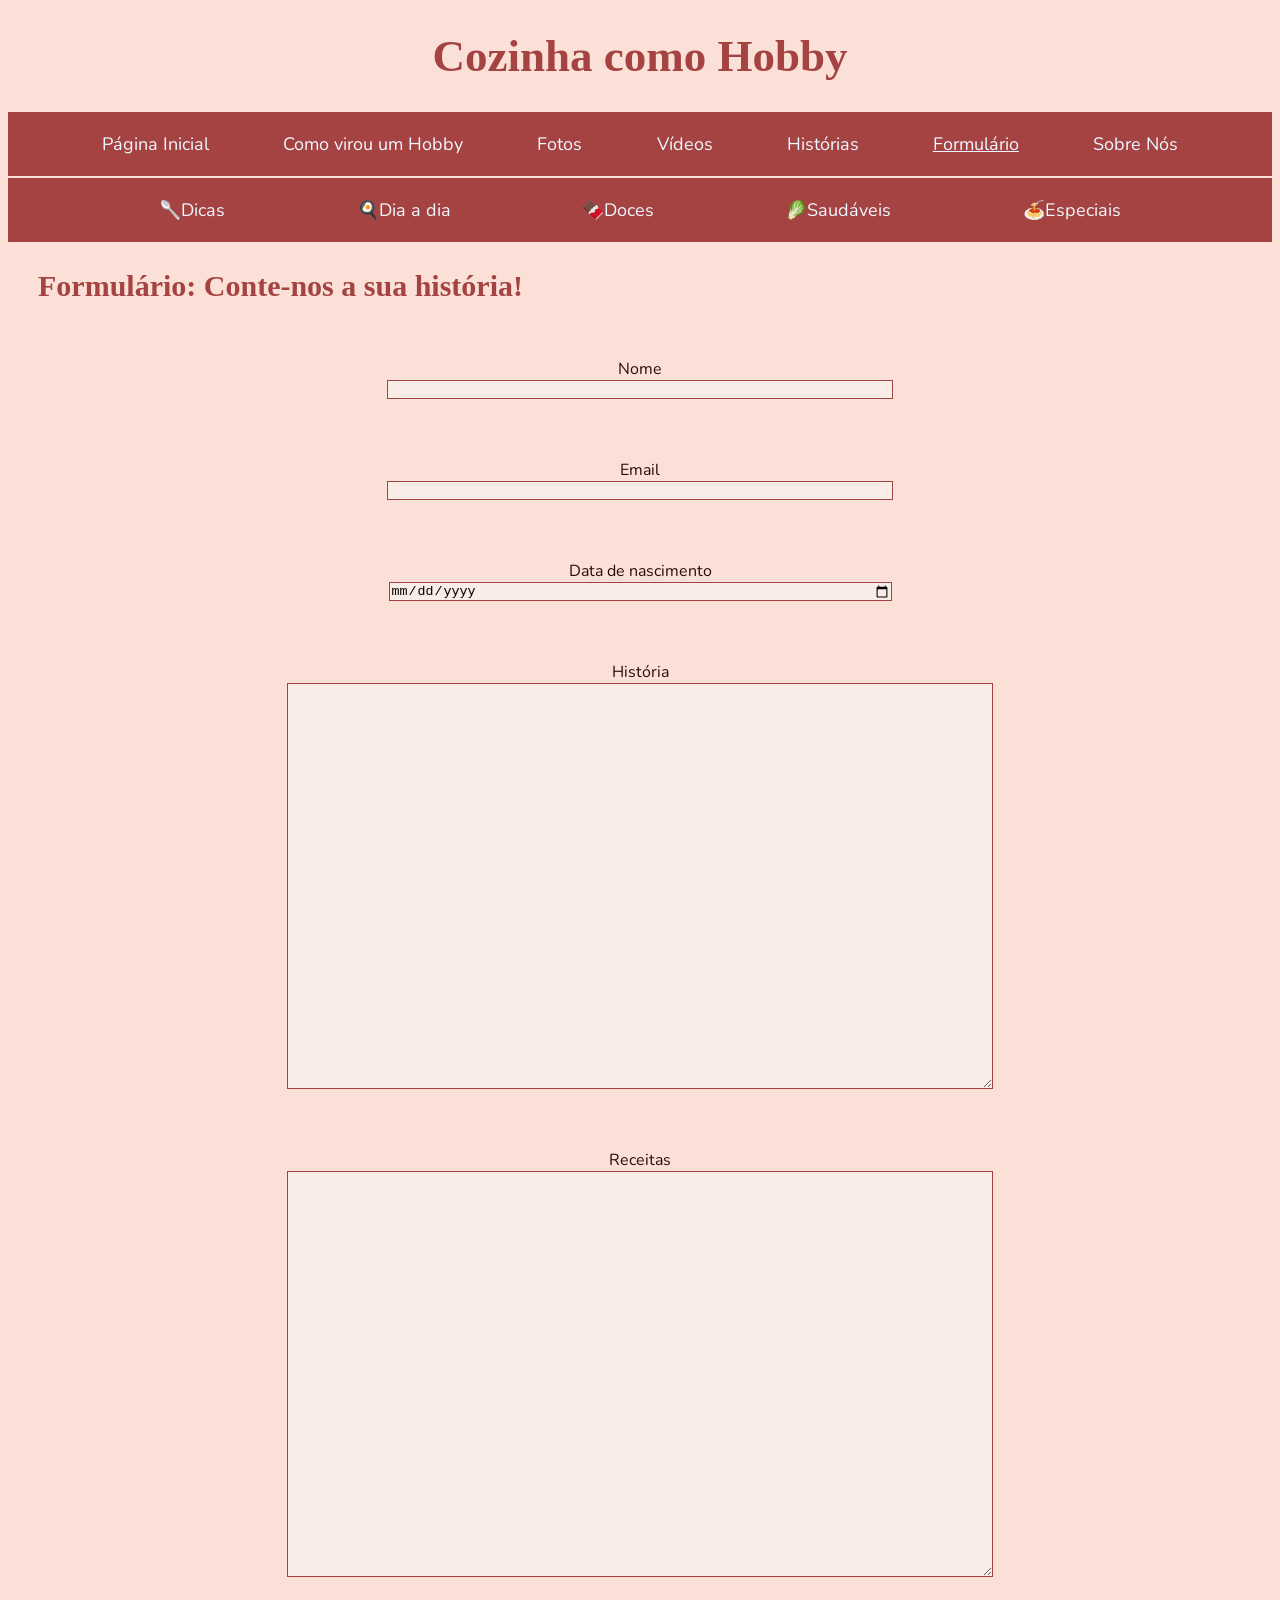
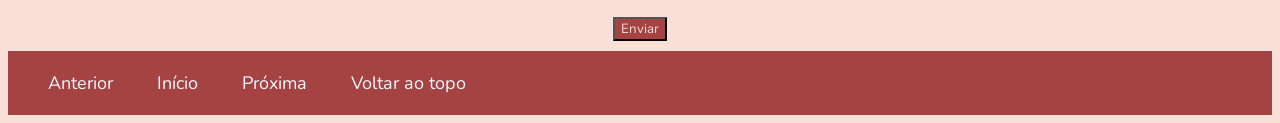
<file: formulario.html>
<!DOCTYPE html>
<html lang="pt-br">

<head>
    <meta charset="UTF-8">
    <title>Formulário</title>
    <link rel="stylesheet" href="style.css">
</head>

<body>
    <header>
        <h1 class="tituloPrincipal" id="topo">Cozinha como Hobby</h1>

    </header>
    <nav>
        <a href="index.html" class="menu">Página Inicial</a>
        <a href="introducao.html" class="menu">Como virou um Hobby</a>
        <a href="fotos.html" class="menu">Fotos</a>
        <a href="videos.html" class="menu">Vídeos</a>
        <a href="tabela.html" class="menu">Histórias</a>
        <a href="formulario.html" class="selected">Formulário</a>
        <a href="sobre.html" class="menu"> Sobre Nós</a>
    </nav>
    <nav>
        <a href="conteudo-1.html" class="menu">🥄Dicas</a>
        <a href="conteudo-2.html" class="menu">🍳Dia a dia</a>
        <a href="conteudo-3.html" class="menu">🍫Doces</a>
        <a href="conteudo-4.html" class="menu">🥬Saudáveis</a>
        <a href="conteudo-5.html" class="menu">🍝Especiais</a>
    </nav>
    <main>
        <h2 class="tituloPagina">Formulário: Conte-nos a sua história!</h2>
        <div>
            <form>
                <div class="formulario">
                    <label for="nome">Nome</label>
                    <input type="text" name="nome" class="caixaTexto">
                </div>

                <div class="formulario">
                    <label for="email">Email</label>
                    <input type="email" name="email" class="caixaTexto">
                </div>

                <div class="formulario">
                    <label for="nascimento">Data de nascimento</label>
                    <input type="date" name="nascimento" class="caixaTexto">
                </div>

                <div class="formulario">
                    <label for="historia">História</label>
                    <textarea class="caixaTexto" name="historia"></textarea>
                </div>

                <div class="formulario">
                    <label for="receitas">Receitas</label>
                    <textarea name="receitas" class="caixaTexto"></textarea>
                </div>

                <button> Enviar </button>
            </form>
        </div>
    </main>
    <footer>
        <a class="linkFooter" href="tabela.html">Anterior</a>
        <a class="linkFooter" href="index.html">Início</a>
        <a class="linkFooter" href="conteudo-1.html">Próxima</a>
        <a class="linkFooter" href="#topo">Voltar ao topo</a>
    </footer>
</body>

</html>
</file>
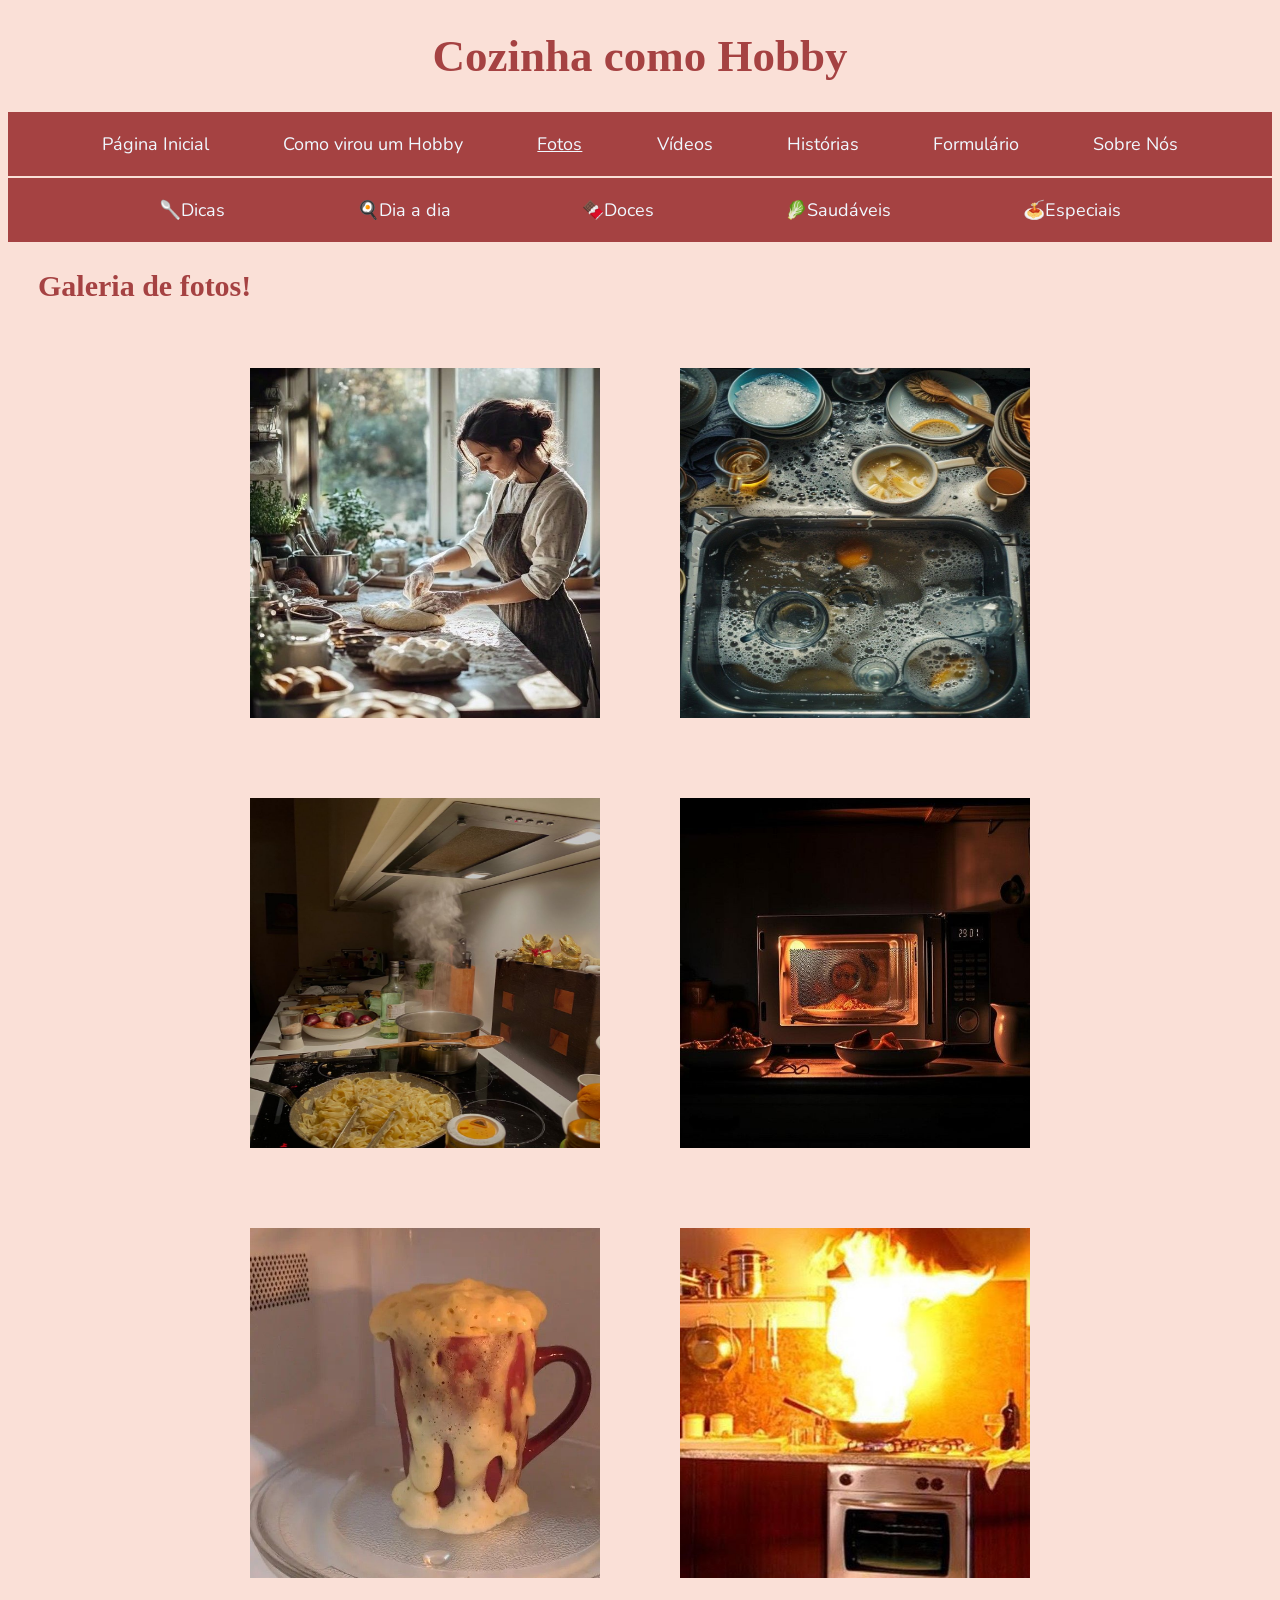
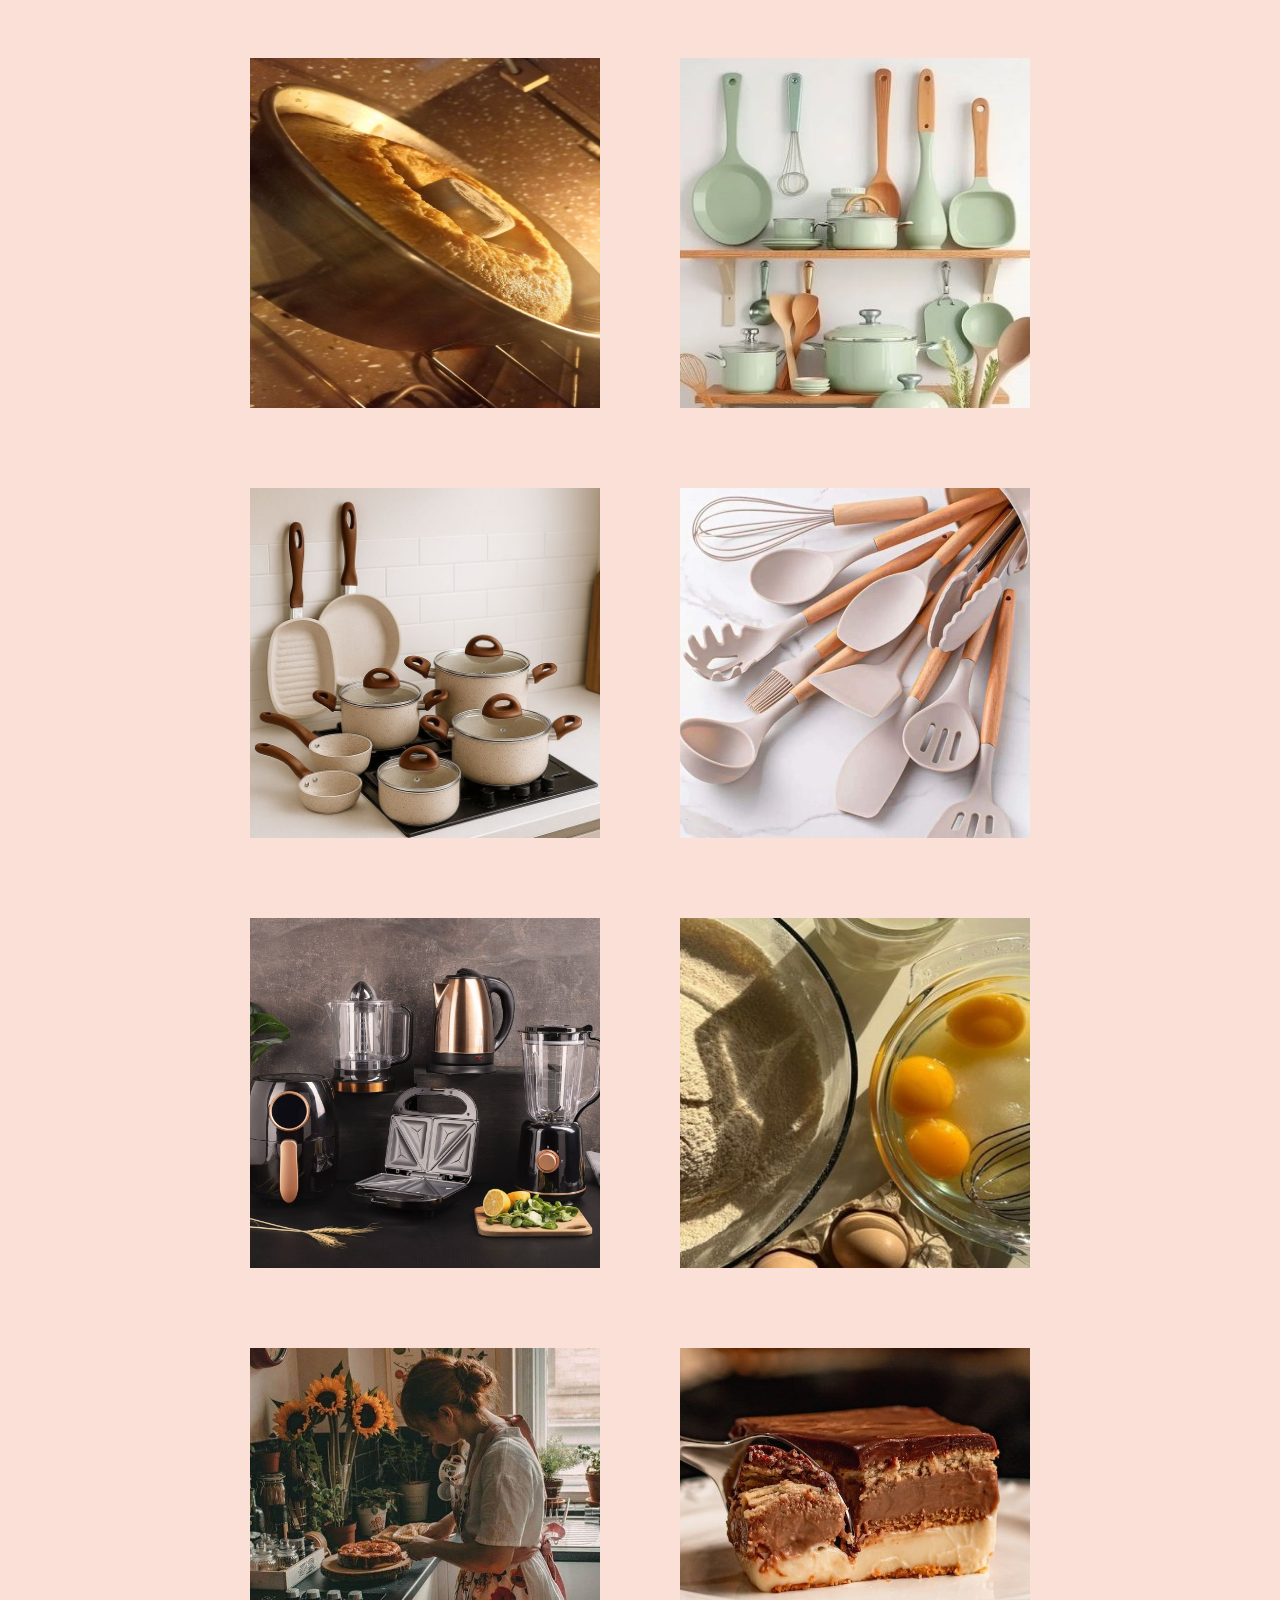
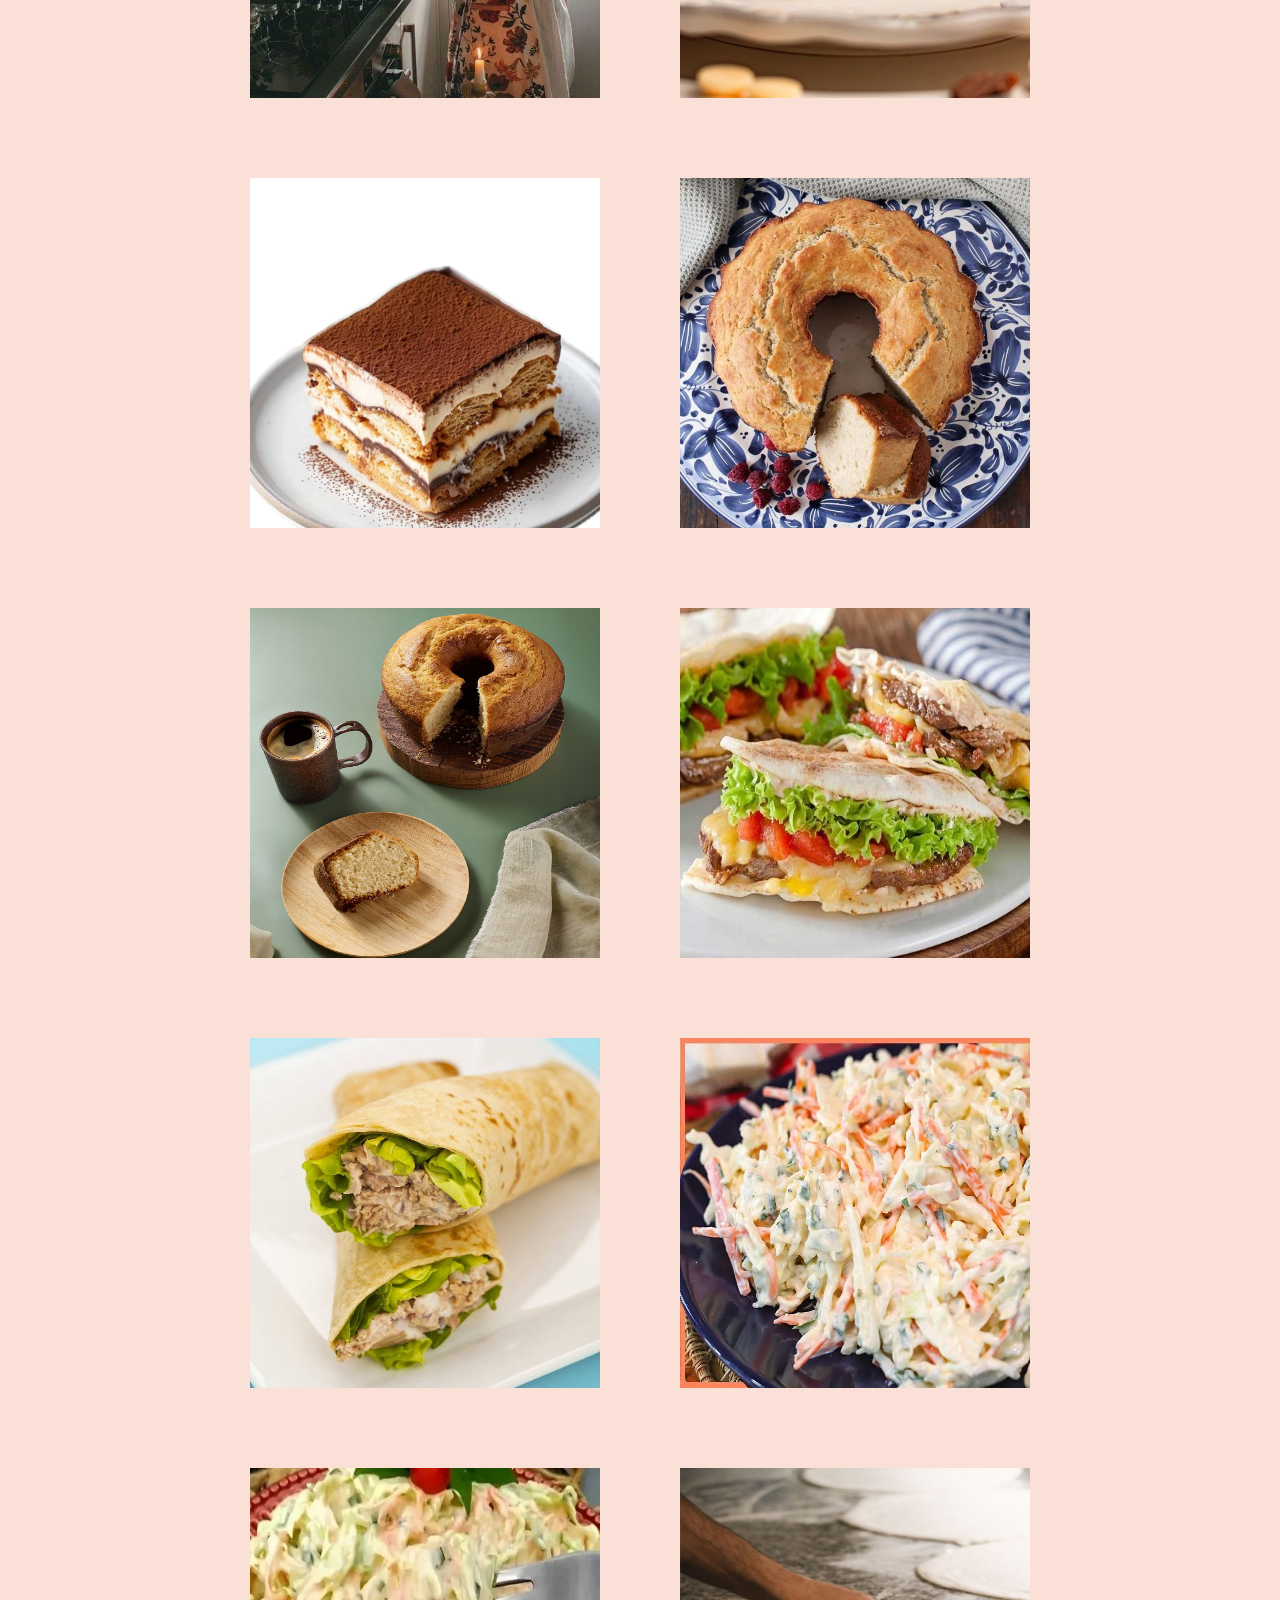
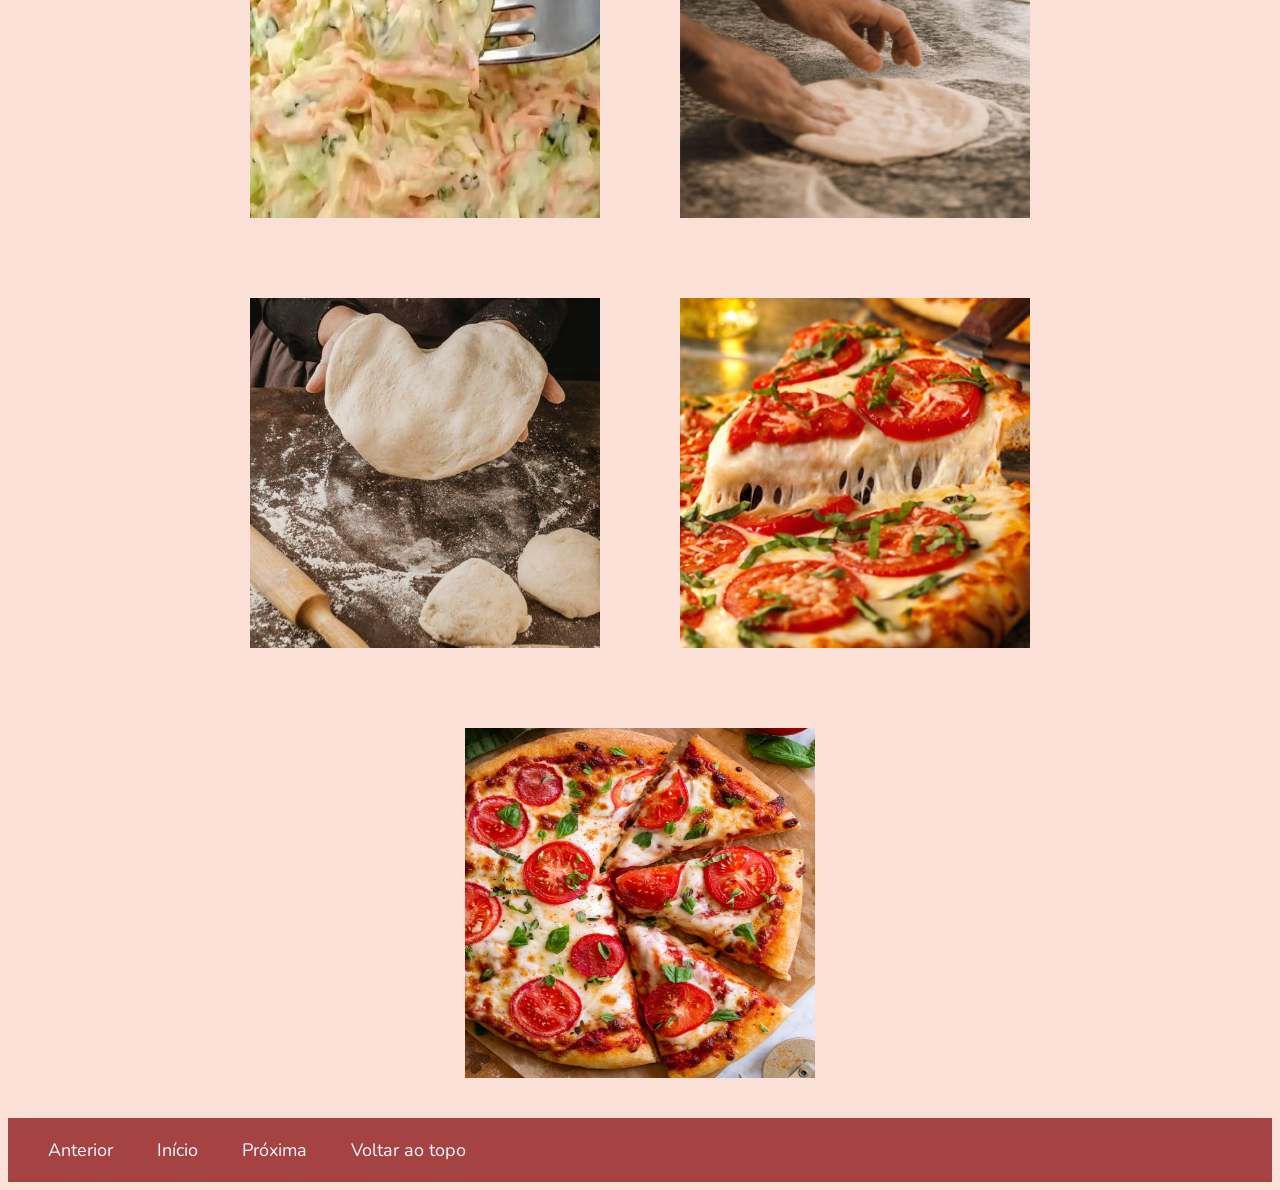
<file: fotos.html>
<!DOCTYPE html>
<html lang="pt-br">

<head>
    <meta charset="UTF-8">
    <title>Galeria</title>
    <link rel="stylesheet" href="style.css">
</head>

<body>
    <header>
        <h1 class="tituloPrincipal" id="topo">Cozinha como Hobby</h1>

    </header>
    <nav>
        <a href="index.html" class="menu">Página Inicial</a>
        <a href="introducao.html" class="menu">Como virou um Hobby</a>
        <a href="fotos.html" class="selected">Fotos</a>
        <a href="videos.html" class="menu">Vídeos</a>
        <a href="tabela.html" class="menu">Histórias</a>
        <a href="formulario.html" class="menu">Formulário</a>
        <a href="sobre.html" class="menu"> Sobre Nós</a>
    </nav>
    <nav>
        <a href="conteudo-1.html" class="menu">🥄Dicas</a>
        <a href="conteudo-2.html" class="menu">🍳Dia a dia</a>
        <a href="conteudo-3.html" class="menu">🍫Doces</a>
        <a href="conteudo-4.html" class="menu">🥬Saudáveis</a>
        <a href="conteudo-5.html" class="menu">🍝Especiais</a>
    </nav>
    <main>
        <h2 class="tituloPagina">Galeria de fotos!</h2>
        <article class="fotosGaleria">
            <img src="img/Cozinhar hobbie.jpg" alt="Mulher cozinhando" class="imagemPadrao">
            <img src="img//cozinha bagunçada.jpg" alt="Cozinha bagunçada" class="imagemPadrao">
            <img src="img/Panelas no fogo.jpg" alt="Panelas no fogão com macarrão" class="imagemPadrao">
            <img src="img/microondas.jpg" alt="Microondas com prato de comida dentro" class="imagemPadrao">
            <img src="img/bolo transbordando.jpg" alt="bolo transbordando da forma" class="imagemPadrao">
            <img src="img/panela pegando fogo.jpg" alt="Panela com comida pegando fogo, em cima de fogão"
                class="imagemPadrao">
            <img src="img/bolo forno.jpg" alt="bolo saindo do forno" class="imagemPadrao">
            <img src="img/utensílios cozinha.jpg" alt=" utensílios utilizados na cozinha" class="imagemPadrao">
            <img src="img/panelas.jpg" class="imagemPadrao" alt="panelas de teflon brancas">
            <img src="img/talheres silicone].jpg" class="imagemPadrao" alt="talheres de silicone">
            <img src="img/eletrodomesticos.jpg" class="imagemPadrao" alt="foto de alguns eletrodomésticos na cozinha">
            <img src="img/Ingredientes.jpg" alt="Ingredientes de bolo em uma bancada" class="imagemPadrao">
            <img src="img/Pessoa cozinhando.jpg" class="imagemPadrao" alt="Pessoa arrumando bolo">
            <img src="img/pave.jpg" alt="foto pave" class="imagemPadrao">
            <img src="img/pave2.png" alt="foto pave" class="imagemPadrao">
            <img src="img/bolo baunilha 1.jpg" alt="foto pave" class="imagemPadrao">
            <img src="img/bolo baunilha 2.jpg" alt="foto pave" class="imagemPadrao">
            <img src="img/lanche rap 10 2.jpg" alt="foto lanche rap 10" class="imagemPadrao">
            <img src="img/lanche rap 10.jpg" alt="foto lanche rap 10" class="imagemPadrao">
            <img src="img/repolho cremoso.jpg" alt="foto repolho cremoso" class="imagemPadrao">
            <img src="img/repolho cremoso 2.jpg" alt="foto repolho cremoso" class="imagemPadrao">
            <img src="img/massa pizza 1.jpg" alt="foto massa de pizza sendo preparada" class="imagemPadrao">
            <img src="img/massa pizza 2.jpg" alt="foto massa de pizza sendo preparada" class="imagemPadrao">
            <img src="img/pizza 1.jpg" alt="foto pizza" class="imagemPadrao">
            <img src="img/pizza 2.jpg" alt="foto pizza" class="imagemPadrao">
        </article>
    </main>
    <footer>
        <a class="linkFooter" href="introducao.html">Anterior</a>
        <a class="linkFooter" href="index.html">Início</a>
        <a class="linkFooter" href="videos.html">Próxima</a>
        <a class="linkFooter" href="#topo">Voltar ao topo</a>
    </footer>
</body>

</html>
</file>
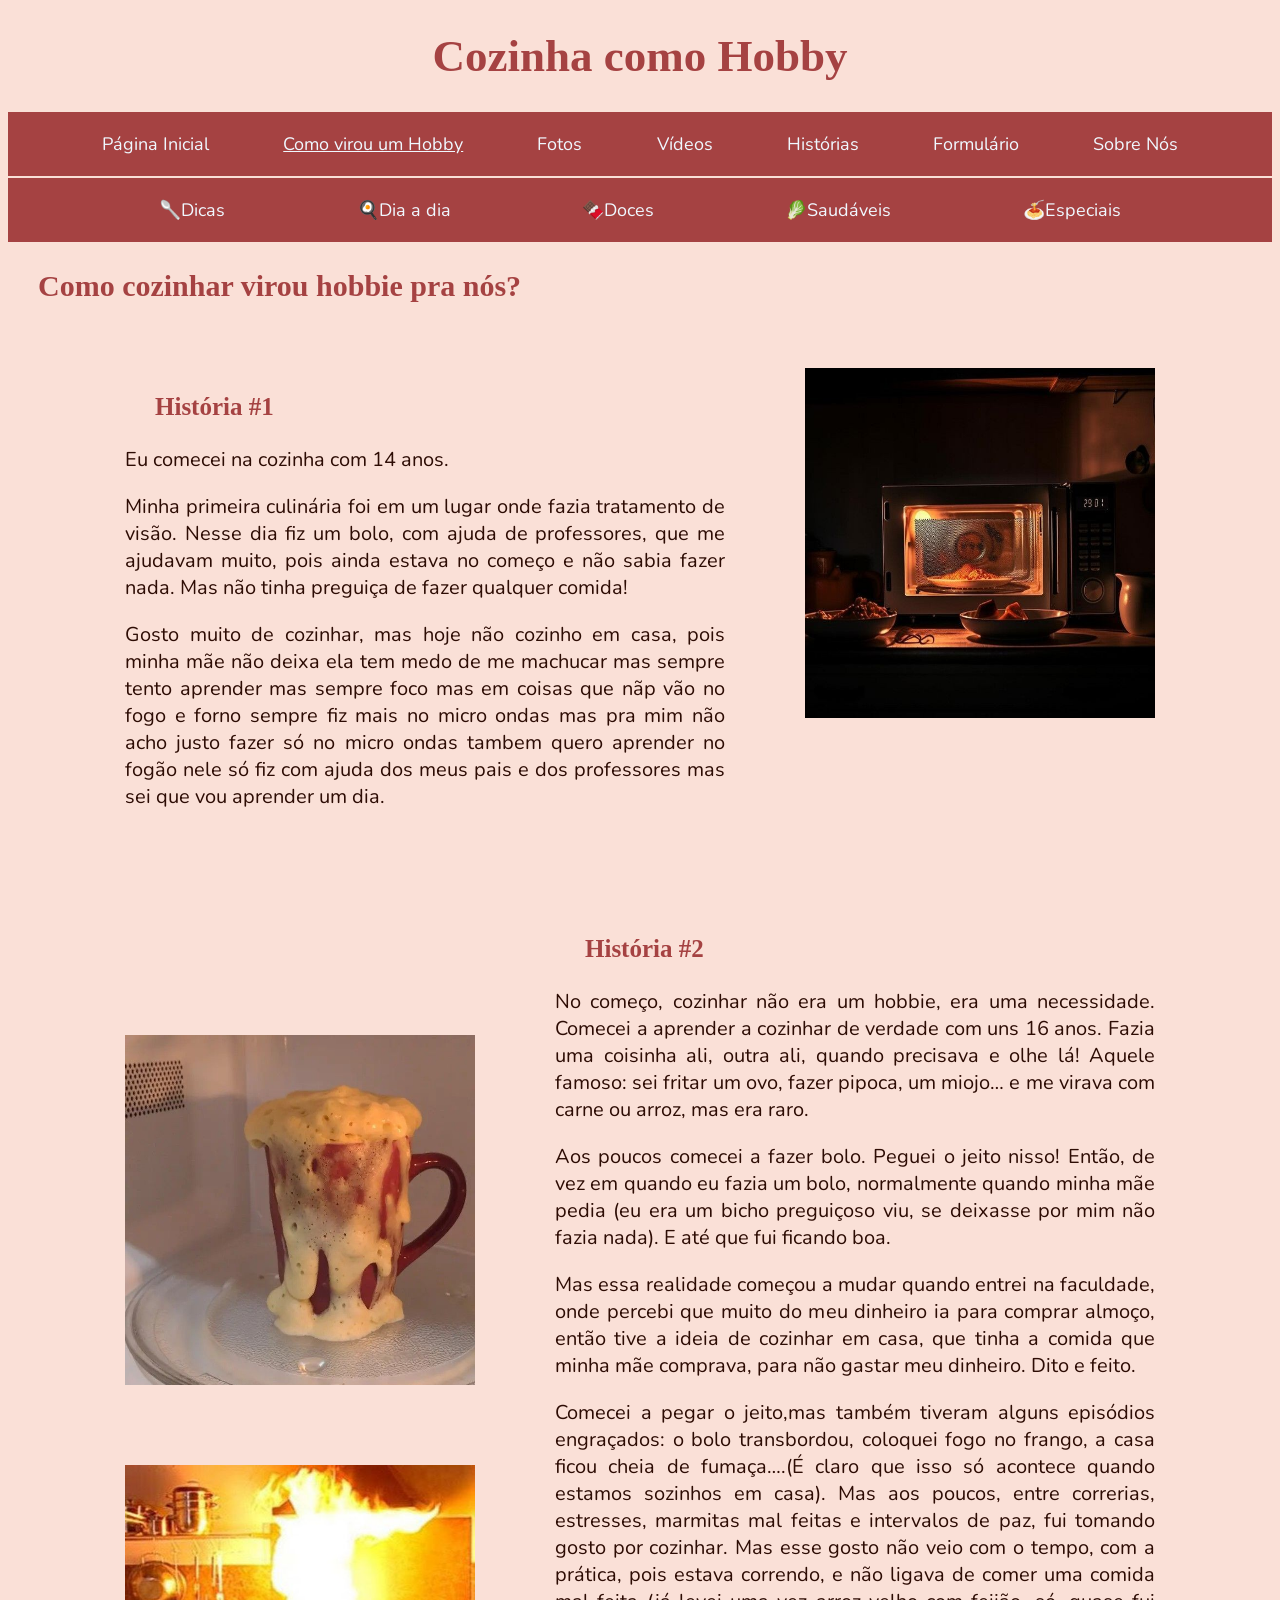
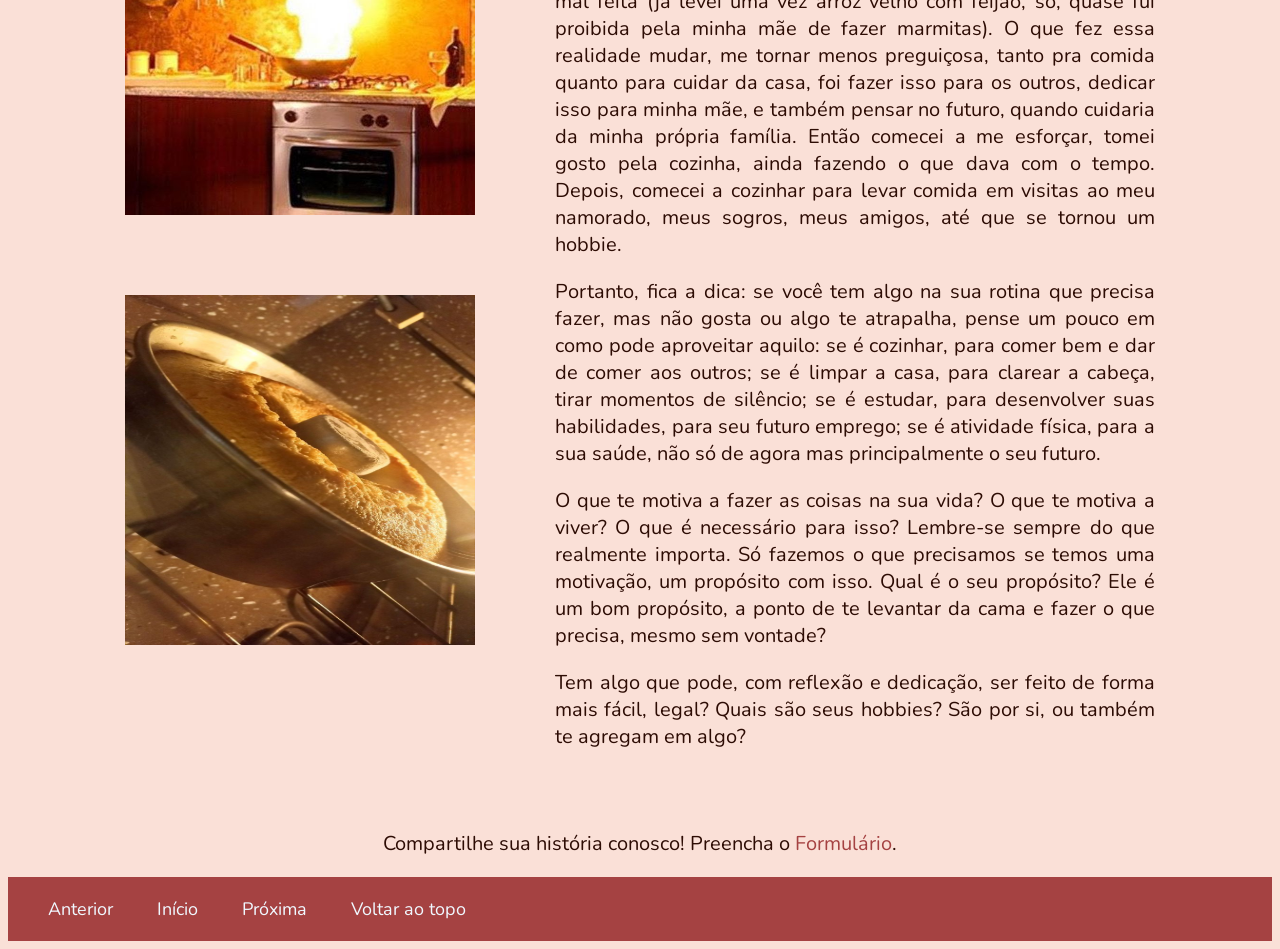
<file: introducao.html>
<!DOCTYPE html>
<html lang="pt-br">
<head>
    <meta charset="UTF-8">
    <title>Introdução</title>
    <link rel="stylesheet" href="style.css">
</head>
<body>
    <header>
        <h1 class="tituloPrincipal" id="topo">Cozinha como Hobby</h1>
    </header>
    <nav>
        <a href="index.html" class="menu">Página Inicial</a>
        <a href="introducao.html" class="selected">Como virou um Hobby</a>
        <a href="fotos.html" class="menu">Fotos</a>
        <a href="videos.html" class="menu">Vídeos</a>
        <a href="tabela.html" class="menu">Histórias</a>
        <a href="formulario.html" class="menu">Formulário</a>
        <a href="sobre.html" class="menu"> Sobre Nós</a>
    </nav>
    <nav>
        <a href="conteudo-1.html" class="menu">🥄Dicas</a>
        <a href="conteudo-2.html" class="menu">🍳Dia a dia</a>
        <a href="conteudo-3.html" class="menu">🍫Doces</a>
        <a href="conteudo-4.html" class="menu">🥬Saudáveis</a>
        <a href="conteudo-5.html" class="menu">🍝Especiais</a>
    </nav>
    <main>
        <h2 class="tituloPagina">Como cozinhar virou hobbie pra nós?</h2>
        <article>
            <div class="TextoPagina">
                <h3 class="titulosVariados">História #1</h3>
                <p>Eu comecei na cozinha com 14 anos. </p>
                    <p>Minha primeira culinária foi em um lugar onde fazia tratamento de visão. Nesse dia fiz um bolo, com ajuda de professores, que me ajudavam muito, pois ainda estava no começo e não sabia fazer nada. Mas não tinha preguiça de fazer qualquer comida!</p>
                    <p>Gosto muito de cozinhar, mas hoje não cozinho em casa, pois minha mãe não deixa ela tem medo de me machucar mas sempre  tento aprender mas sempre foco mas em coisas que nãp vão no fogo e forno sempre fiz mais no micro ondas  mas pra mim não acho justo fazer só no micro ondas tambem quero aprender no fogão nele só fiz com ajuda dos meus pais  e dos professores mas sei que vou aprender um dia.</p>
            </div>
            <img src="img/microondas.jpg" alt="Microondas com prato de comida dentro" class="imagemPadrao">
        </article> 
        <article>
            <div class="alinharimagens">
                <img src="img/bolo transbordando.jpg" alt="bolo transbordando da forma" class="imagemPadrao">
                <img src="img/panela pegando fogo.jpg" alt="Panela com comida pegando fogo, em cima de fogão" class="imagemPadrao">
                <img src="img/bolo forno.jpg" alt="bolo saindo do forno" class="imagemPadrao">
            </div>
            <div class="TextoPagina">
                <h3 class="titulosVariados">História #2</h3>
                    <p>No começo, cozinhar não era um hobbie, era uma necessidade. Comecei a aprender a cozinhar de verdade com uns 16 anos. Fazia uma coisinha ali, outra ali, quando precisava e olhe lá! Aquele famoso: sei fritar um ovo, fazer pipoca, um miojo… e me virava com carne ou arroz, mas era raro.</p>
                    <p>Aos poucos comecei a fazer bolo. Peguei o jeito nisso! Então, de vez em quando eu fazia um bolo, normalmente quando minha mãe pedia (eu era um bicho preguiçoso viu, se deixasse por mim não fazia nada). E até que fui ficando boa.</p>
                    <p>Mas essa realidade começou a mudar quando entrei na faculdade, onde percebi que muito do meu dinheiro ia para comprar almoço, então tive a ideia de cozinhar em casa, que tinha a comida que minha mãe comprava, para não gastar meu dinheiro. Dito e feito.</p>
                    <p>Comecei a pegar o jeito,mas também tiveram alguns episódios engraçados: o bolo transbordou, coloquei fogo no frango, a casa ficou cheia de fumaça….(É claro que isso só acontece quando estamos sozinhos em casa). Mas aos poucos, entre correrias, estresses, marmitas mal feitas e intervalos de paz, fui tomando gosto por cozinhar. Mas esse gosto não veio com o tempo, com a prática, pois estava correndo, e não ligava de comer uma comida mal feita (já levei uma vez arroz velho com feijão, só, quase fui proibida pela minha mãe de fazer marmitas). O que fez essa realidade mudar, me tornar menos preguiçosa, tanto pra comida quanto para cuidar da casa, foi fazer isso para os outros, dedicar isso para minha mãe, e também pensar no futuro, quando cuidaria da minha própria família. Então comecei a me esforçar, tomei gosto pela cozinha, ainda fazendo o que dava com o tempo. Depois, comecei a cozinhar para levar comida em visitas ao meu namorado, meus sogros, meus amigos, até que se tornou um hobbie.</p>
                    <p>Portanto, fica a dica: se você tem algo na sua rotina que precisa fazer, mas não gosta ou algo te atrapalha, pense um pouco em como pode aproveitar aquilo: se é cozinhar, para comer bem e dar de comer aos outros; se é limpar a casa, para clarear a cabeça, tirar momentos de silêncio; se é estudar, para desenvolver suas habilidades, para seu futuro emprego; se é atividade física, para a sua saúde, não só de agora mas principalmente o seu futuro.</p>
                    <p>O que te motiva a fazer as coisas na sua vida? O que te motiva a viver? O que é necessário para isso? Lembre-se sempre do que realmente importa. Só fazemos o que precisamos se temos uma motivação, um propósito com isso. Qual é o seu propósito? Ele é um bom propósito, a ponto de te levantar da cama e fazer o que precisa, mesmo sem vontade?</p>
                    <p>Tem algo que pode, com reflexão e dedicação, ser feito de forma mais fácil, legal? Quais são seus hobbies? São por si, ou também te agregam em algo?</p>

            </div>
        
        </article>
        <article>
            <p>Compartilhe sua história conosco! Preencha o <a href="formulario.html" class="linkTexto">Formulário</a>.</p>
        </article>

    </main>
    <footer> 
        <a class="linkFooter" href="index.html">Anterior</a>
        <a class="linkFooter" href="index.html">Início</a>
        <a class="linkFooter" href="fotos.html">Próxima</a>
        <a class="linkFooter" href="#topo">Voltar ao topo</a>
    </footer>
</body>
</html>
</file>
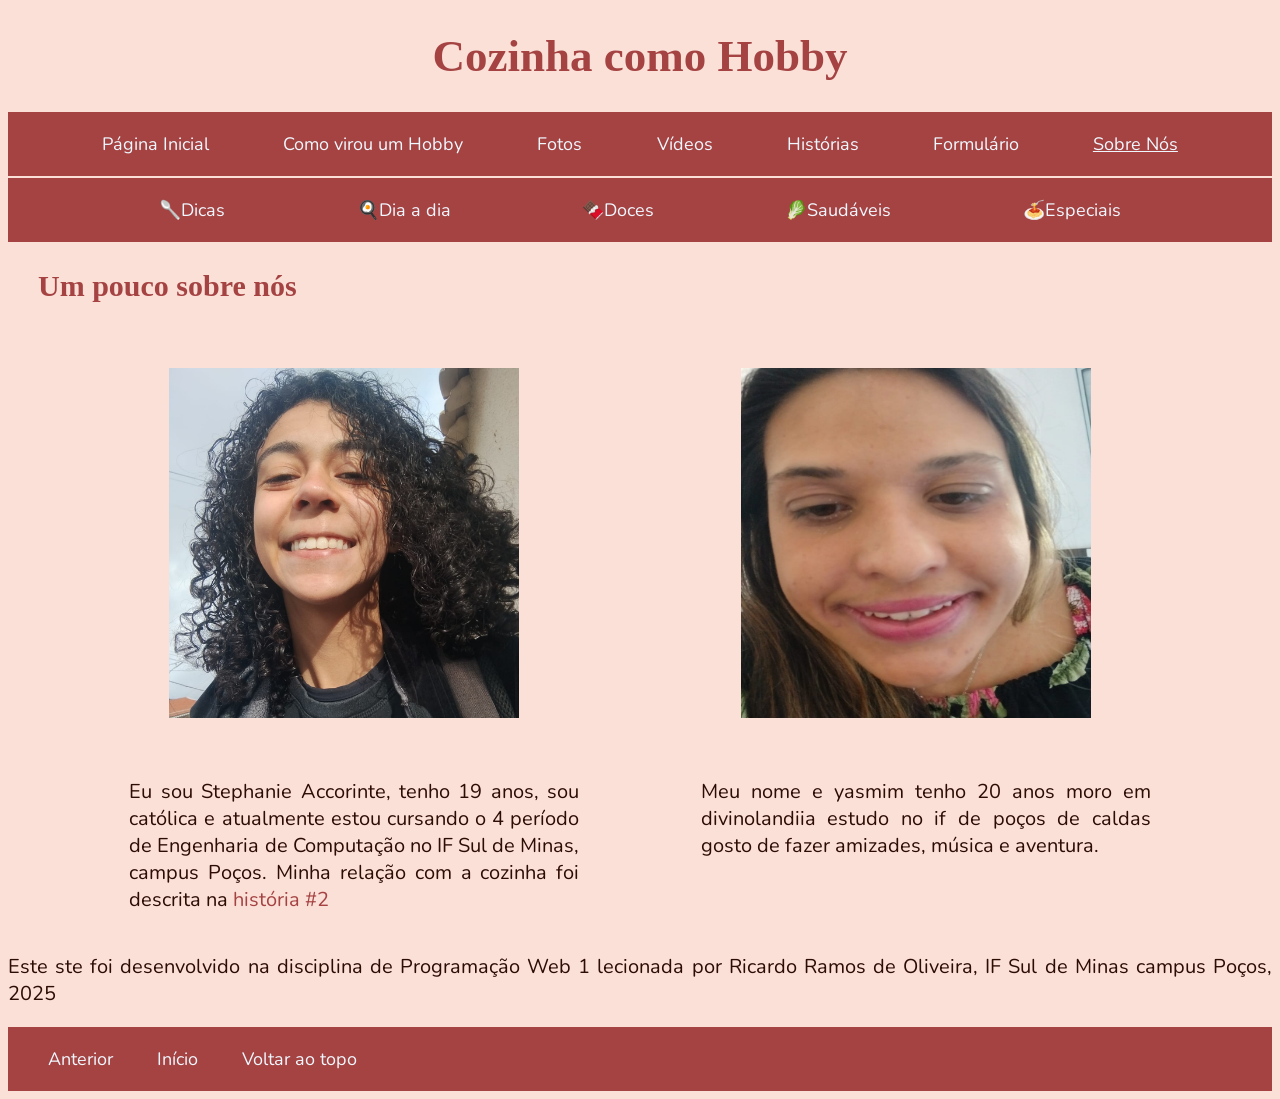
<file: sobre.html>
<!DOCTYPE html>
<html lang="pt-br">
<head>
    <meta charset="UTF-8">
    <title>Sobre</title>
    <link rel="stylesheet" href="style.css">
</head>
<body>
    <header>
        <h1 class="tituloPrincipal" id="topo">Cozinha como Hobby</h1>
        
        </header>
        <nav>
            <a href="index.html" class="menu">Página Inicial</a>
            <a href="introducao.html" class="menu">Como virou um Hobby</a>
            <a href="fotos.html" class="menu">Fotos</a>
            <a href="videos.html" class="menu">Vídeos</a>
            <a href="tabela.html" class="menu">Histórias</a>
            <a href="formulario.html" class="menu">Formulário</a>
            <a href="sobre.html" class="selected"> Sobre Nós</a>
        </nav>
        <nav>
            <a href="conteudo-1.html" class="menu">🥄Dicas</a>
            <a href="conteudo-2.html" class="menu">🍳Dia a dia</a>
            <a href="conteudo-3.html" class="menu">🍫Doces</a>
            <a href="conteudo-4.html" class="menu">🥬Saudáveis</a>
            <a href="conteudo-5.html" class="menu">🍝Especiais</a>
        </nav>
    <main>
        <h2 class="tituloPagina">Um pouco sobre nós</h2>
        <article class="sobree">
            <div class="sobre">
            <img src="img/Stephanie.jpg" alt="Foto da Stephanie" class="imagemPadrao">
            <p class="sobremim">Eu sou Stephanie Accorinte, tenho 19 anos, sou católica e atualmente estou cursando o 4 período de Engenharia de Computação no IF Sul de Minas, campus Poços. Minha relação com a cozinha foi descrita na <a href="introducao.html" class="linkTexto">história #2</a></p>
            </div>
            <div class="sobre">
                <img src="img/Yasmim.jpeg" alt="Foto da Yasmim" class="imagemPadrao">
                <p class="sobremim"> Meu nome e yasmim tenho 20 anos moro em divinolandiia estudo no if de poços de caldas gosto de fazer amizades, música e aventura.</p>
        </div>
        </article>
        <article>
            <p>Este ste foi desenvolvido na disciplina de Programação Web 1 lecionada por Ricardo Ramos de Oliveira, IF Sul de Minas campus Poços, 2025</p>
        </article>
    </main>
    <footer> 
        <a class="linkFooter" href="conteudo-5.html">Anterior</a>
        <a class="linkFooter" href="index.html">Início</a>
        <a class="linkFooter" href="#topo">Voltar ao topo</a>
    </footer>
</body>
</html>
</file>
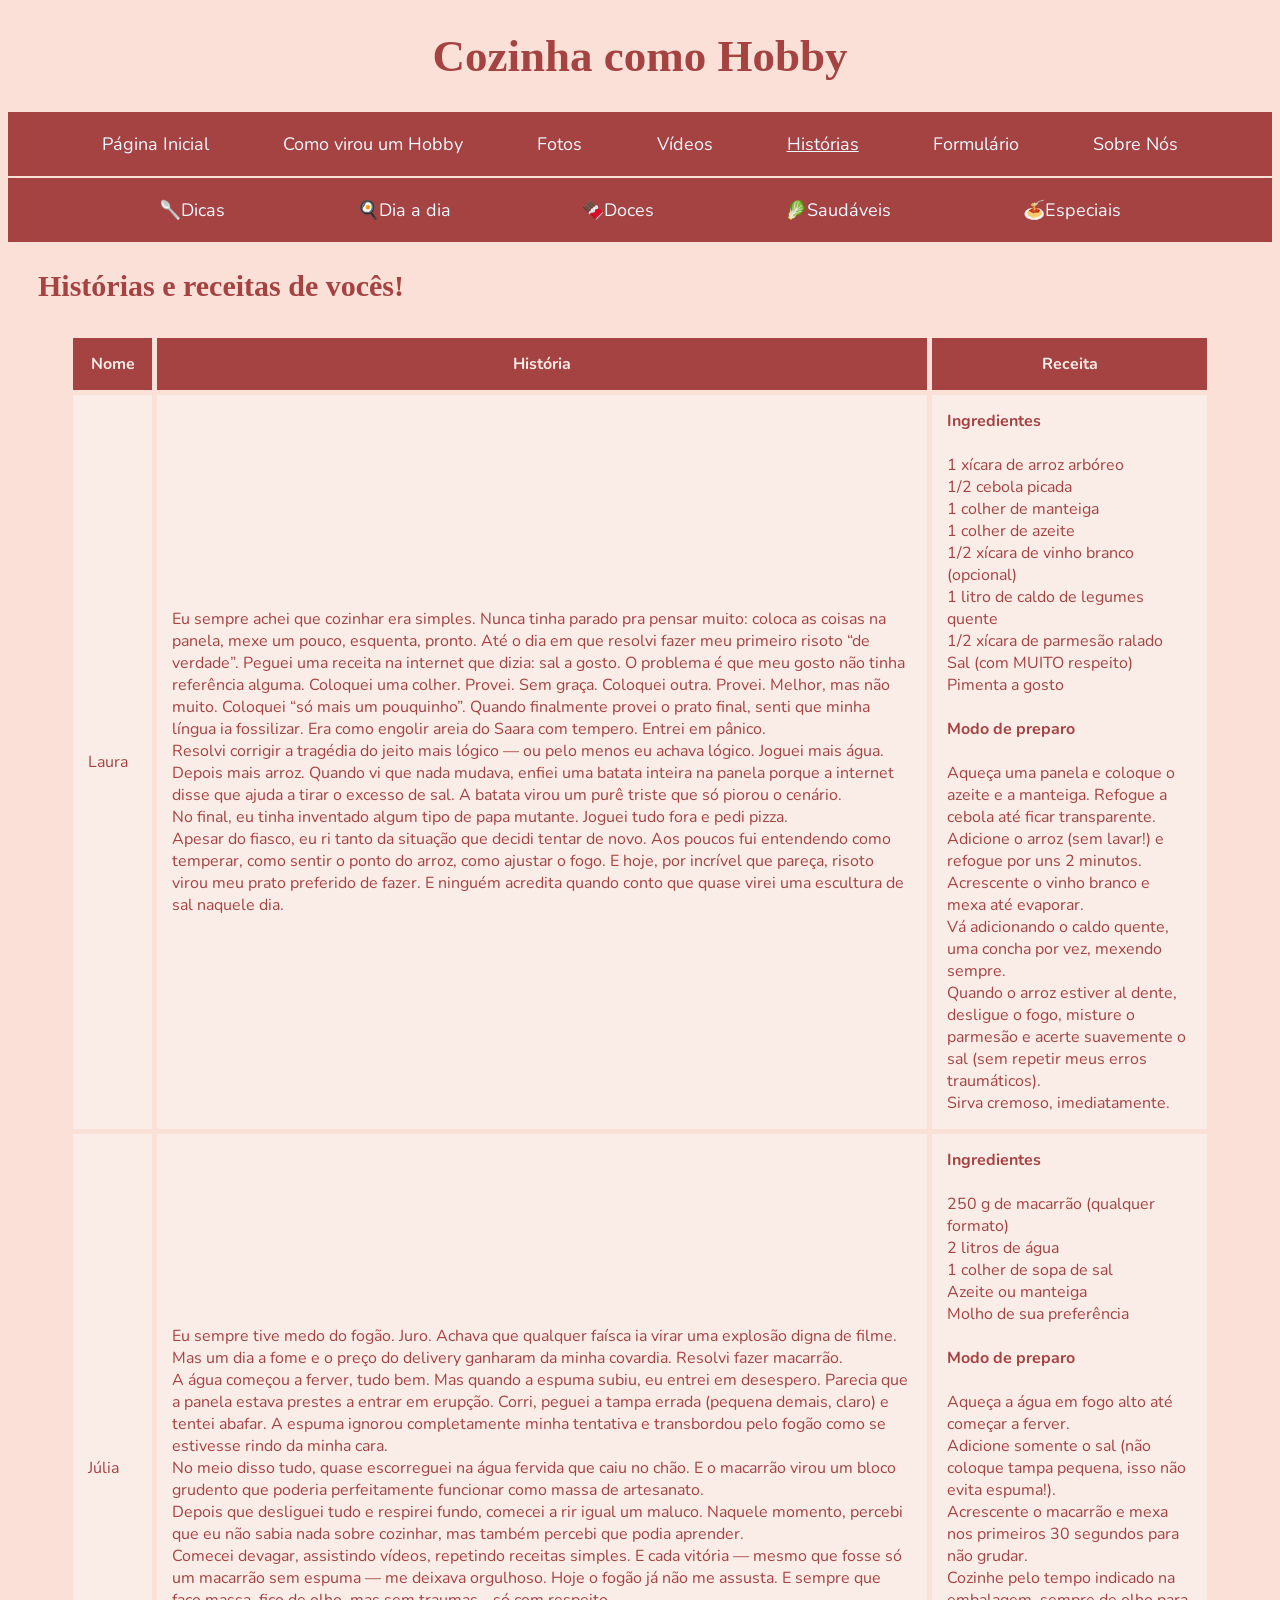
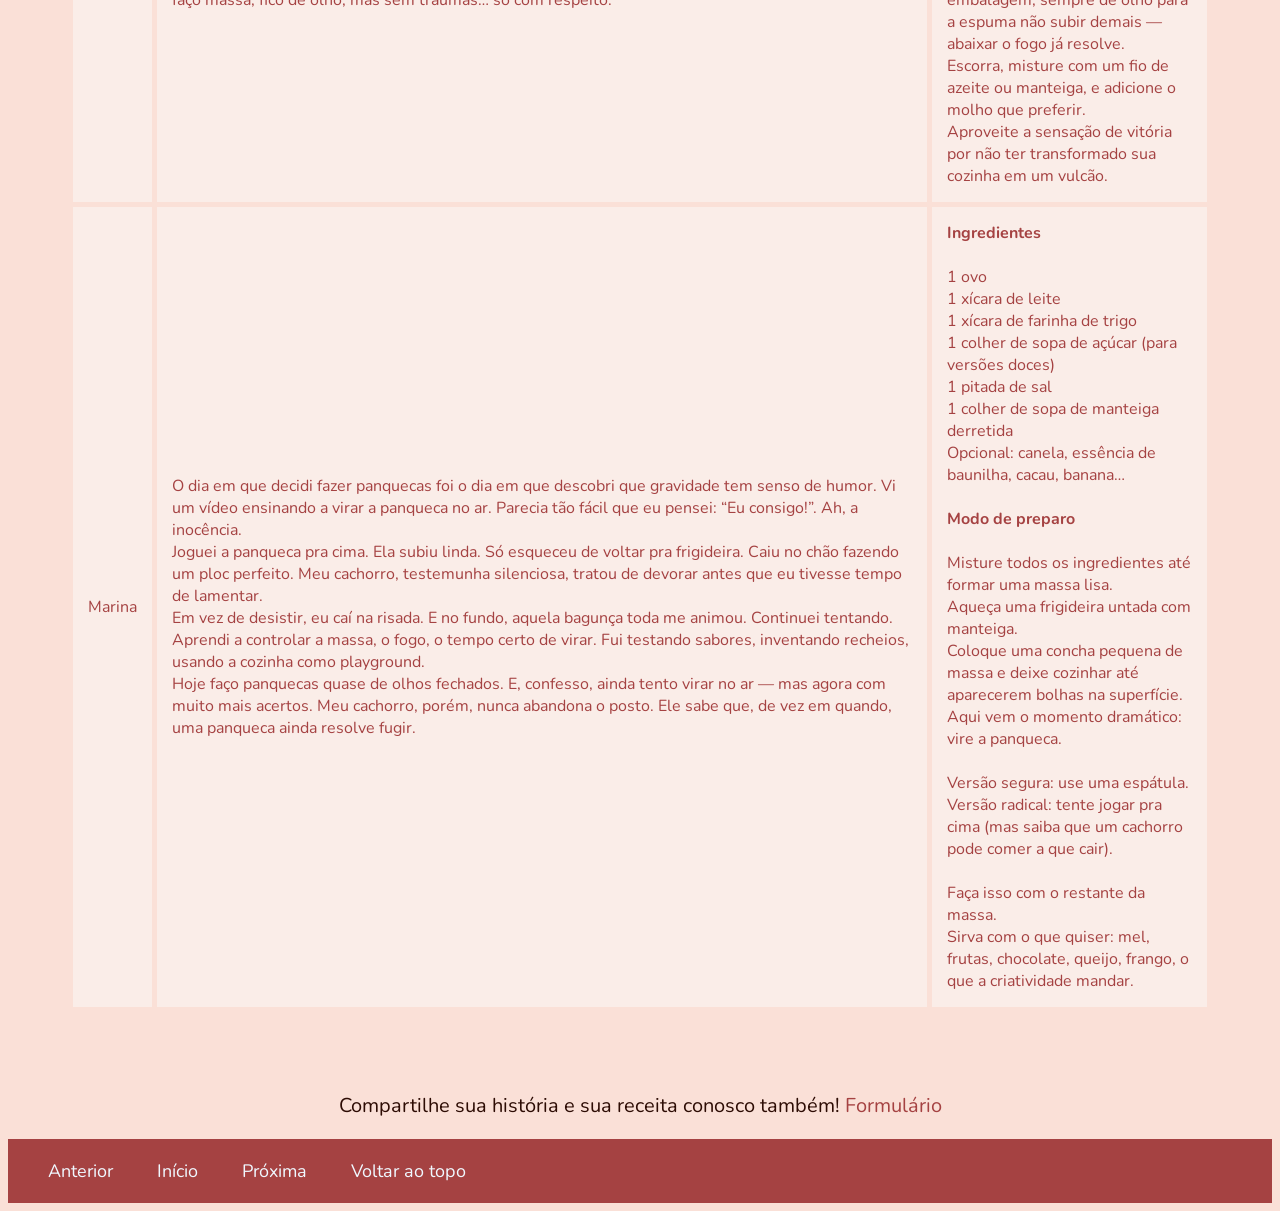
<file: tabela.html>
<!DOCTYPE html>
<html lang="pt-br">

<head>
    <meta charset="UTF-8">
    <title>Tabela</title>
    <link rel="stylesheet" href="style.css">
</head>

<body>
    <header>
        <h1 class="tituloPrincipal" id="topo">Cozinha como Hobby</h1>

    </header>
    <nav>
        <a href="index.html" class="menu">Página Inicial</a>
        <a href="introducao.html" class="menu">Como virou um Hobby</a>
        <a href="fotos.html" class="menu">Fotos</a>
        <a href="videos.html" class="menu">Vídeos</a>
        <a href="tabela.html" class="selected">Histórias</a>
        <a href="formulario.html" class="menu">Formulário</a>
        <a href="sobre.html" class="menu"> Sobre Nós</a>
    </nav>
    <nav>
        <a href="conteudo-1.html" class="menu">🥄Dicas</a>
        <a href="conteudo-2.html" class="menu">🍳Dia a dia</a>
        <a href="conteudo-3.html" class="menu">🍫Doces</a>
        <a href="conteudo-4.html" class="menu">🥬Saudáveis</a>
        <a href="conteudo-5.html" class="menu">🍝Especiais</a>
    </nav>
    <main>
        <h2 class="tituloPagina">Histórias e receitas de vocês!</h2>
        <article>
            <table cellspacing="5px" cellpadding="15px">
                <tr>
                    <th>Nome</th>
                    <th>História</th>
                    <th>Receita</th>
                </tr>
                <tr>
                    <td>Laura</td>
                    <td>Eu sempre achei que cozinhar era simples. Nunca tinha parado pra pensar muito: coloca as coisas
                        na panela, mexe um pouco, esquenta, pronto. Até o dia em que resolvi fazer meu primeiro risoto
                        “de verdade”. Peguei uma receita na internet que dizia: sal a gosto. O problema é que meu gosto
                        não tinha referência alguma.

                        Coloquei uma colher. Provei. Sem graça. Coloquei outra. Provei. Melhor, mas não muito. Coloquei
                        “só mais um pouquinho”. Quando finalmente provei o prato final, senti que minha língua ia
                        fossilizar. Era como engolir areia do Saara com tempero. Entrei em pânico.<br>

                        Resolvi corrigir a tragédia do jeito mais lógico — ou pelo menos eu achava lógico. Joguei mais
                        água. Depois mais arroz. Quando vi que nada mudava, enfiei uma batata inteira na panela porque a
                        internet disse que
                        ajuda a tirar o excesso de sal. A batata virou um purê triste que só piorou o cenário.<br>

                        No final, eu tinha inventado algum tipo de papa mutante. Joguei tudo fora e pedi pizza.<br>

                        Apesar do fiasco, eu ri tanto da situação que decidi tentar de novo. Aos poucos fui entendendo
                        como temperar, como sentir o ponto do arroz, como ajustar o fogo. E hoje, por incrível que
                        pareça, risoto virou meu prato preferido de fazer. E ninguém acredita quando conto que quase
                        virei uma escultura de sal naquele dia.</td>
                    <td><b>Ingredientes</b><br><br>

                        1 xícara de arroz arbóreo<br>

                        1/2 cebola picada<br>

                        1 colher de manteiga<br>

                        1 colher de azeite<br>

                        1/2 xícara de vinho branco (opcional)<br>

                        1 litro de caldo de legumes quente<br>

                        1/2 xícara de parmesão ralado<br>

                        Sal (com MUITO respeito)<br>

                        Pimenta a gosto<br><br>

                        <b>Modo de preparo</b><br><br>

                        Aqueça uma panela e coloque o azeite e a manteiga. Refogue a cebola até ficar transparente.<br>

                        Adicione o arroz (sem lavar!) e refogue por uns 2 minutos.<br>

                        Acrescente o vinho branco e mexa até evaporar.<br>

                        Vá adicionando o caldo quente, uma concha por vez, mexendo sempre.<br>

                        Quando o arroz estiver al dente, desligue o fogo, misture o parmesão e acerte suavemente o sal
                        (sem repetir meus erros traumáticos).<br>

                        Sirva cremoso, imediatamente.
                    </td>
                </tr>
                <tr>
                    <td>Júlia</td>
                    <td>Eu sempre tive medo do fogão. Juro. Achava que qualquer faísca ia virar uma explosão digna de
                        filme. Mas um dia a fome e o preço do delivery ganharam da minha covardia. Resolvi fazer
                        macarrão.<br>

                        A água começou a ferver, tudo bem. Mas quando a espuma subiu, eu entrei em desespero. Parecia
                        que a panela estava prestes a entrar em erupção. Corri, peguei a tampa errada (pequena demais,
                        claro) e tentei abafar. A espuma ignorou completamente minha tentativa e transbordou pelo fogão
                        como se estivesse rindo da minha cara.<br>

                        No meio disso tudo, quase escorreguei na água fervida que caiu no chão. E o macarrão virou um
                        bloco grudento que poderia perfeitamente funcionar como massa de artesanato.<br>

                        Depois que desliguei tudo e respirei fundo, comecei a rir igual um maluco. Naquele momento,
                        percebi que eu não sabia nada sobre cozinhar, mas também percebi que podia aprender.<br>

                        Comecei devagar, assistindo vídeos, repetindo receitas simples. E cada vitória — mesmo que fosse
                        só um macarrão sem espuma — me deixava orgulhoso. Hoje o fogão já não me assusta. E sempre que
                        faço massa, fico de olho, mas sem traumas… só com respeito.</td>
                    <td><b>Ingredientes</b><br><br>

                        250 g de macarrão (qualquer formato)<br>

                        2 litros de água<br>

                        1 colher de sopa de sal<br>

                        Azeite ou manteiga<br>

                        Molho de sua preferência<br><br>

                        <b>Modo de preparo</b><br><br>

                        Aqueça a água em fogo alto até começar a ferver.<br>

                        Adicione somente o sal (não coloque tampa pequena, isso não evita espuma!).<br>

                        Acrescente o macarrão e mexa nos primeiros 30 segundos para não grudar.<br>

                        Cozinhe pelo tempo indicado na embalagem, sempre de olho para a espuma não subir demais —
                        abaixar o fogo já resolve.<br>

                        Escorra, misture com um fio de azeite ou manteiga, e adicione o molho que preferir.<br>

                        Aproveite a sensação de vitória por não ter transformado sua cozinha em um vulcão.
                    </td>
                </tr>
                <tr>
                    <td>Marina</td>
                    <td>O dia em que decidi fazer panquecas foi o dia em que descobri que gravidade tem senso de humor.
                        Vi um vídeo ensinando a virar a panqueca no ar. Parecia tão fácil que eu pensei: “Eu consigo!”.
                        Ah, a inocência.<br>

                        Joguei a panqueca pra cima. Ela subiu linda. Só esqueceu de voltar pra frigideira. Caiu no chão
                        fazendo um ploc perfeito. Meu cachorro, testemunha silenciosa, tratou de devorar antes que eu
                        tivesse tempo de lamentar.<br>

                        Em vez de desistir, eu caí na risada. E no fundo, aquela bagunça toda me animou. Continuei
                        tentando. Aprendi a controlar a massa, o fogo, o tempo certo de virar. Fui testando sabores,
                        inventando recheios, usando a cozinha como playground.<br>

                        Hoje faço panquecas quase de olhos fechados. E, confesso, ainda tento virar no ar — mas agora
                        com muito mais acertos. Meu cachorro, porém, nunca abandona o posto. Ele sabe que, de vez em
                        quando, uma panqueca ainda resolve fugir.</td>
                    <td><b>Ingredientes</b><br><br>

                        1 ovo<br>

                        1 xícara de leite<br>

                        1 xícara de farinha de trigo<br>

                        1 colher de sopa de açúcar (para versões doces)<br>

                        1 pitada de sal<br>

                        1 colher de sopa de manteiga derretida<br>

                        Opcional: canela, essência de baunilha, cacau, banana…<br><br>

                        <b>Modo de preparo</b><br><br>

                        Misture todos os ingredientes até formar uma massa lisa.<br>

                        Aqueça uma frigideira untada com manteiga.<br>

                        Coloque uma concha pequena de massa e deixe cozinhar até aparecerem bolhas na superfície.<Br>

                        Aqui vem o momento dramático: vire a panqueca.<br><br>

                        Versão segura: use uma espátula.<br>

                        Versão radical: tente jogar pra cima (mas saiba que um cachorro pode comer a que cair).<br><br>

                        Faça isso com o restante da massa.<br>

                        Sirva com o que quiser: mel, frutas, chocolate, queijo, frango, o que a criatividade mandar.
                    </td>
                </tr>
            </table>
        </article>
        <article>
            <p>Compartilhe sua história e sua receita conosco também! <a href="formulario.html"
                    class="linkTexto">Formulário</a></p>
        </article>

    </main>
    <footer>
        <a class="linkFooter" href="videos.html">Anterior</a>
        <a class="linkFooter" href="index.html">Início</a>
        <a class="linkFooter" href="formulario.html">Próxima</a>
        <a class="linkFooter" href="#topo">Voltar ao topo</a>
    </footer>
</body>

</html>
</file>
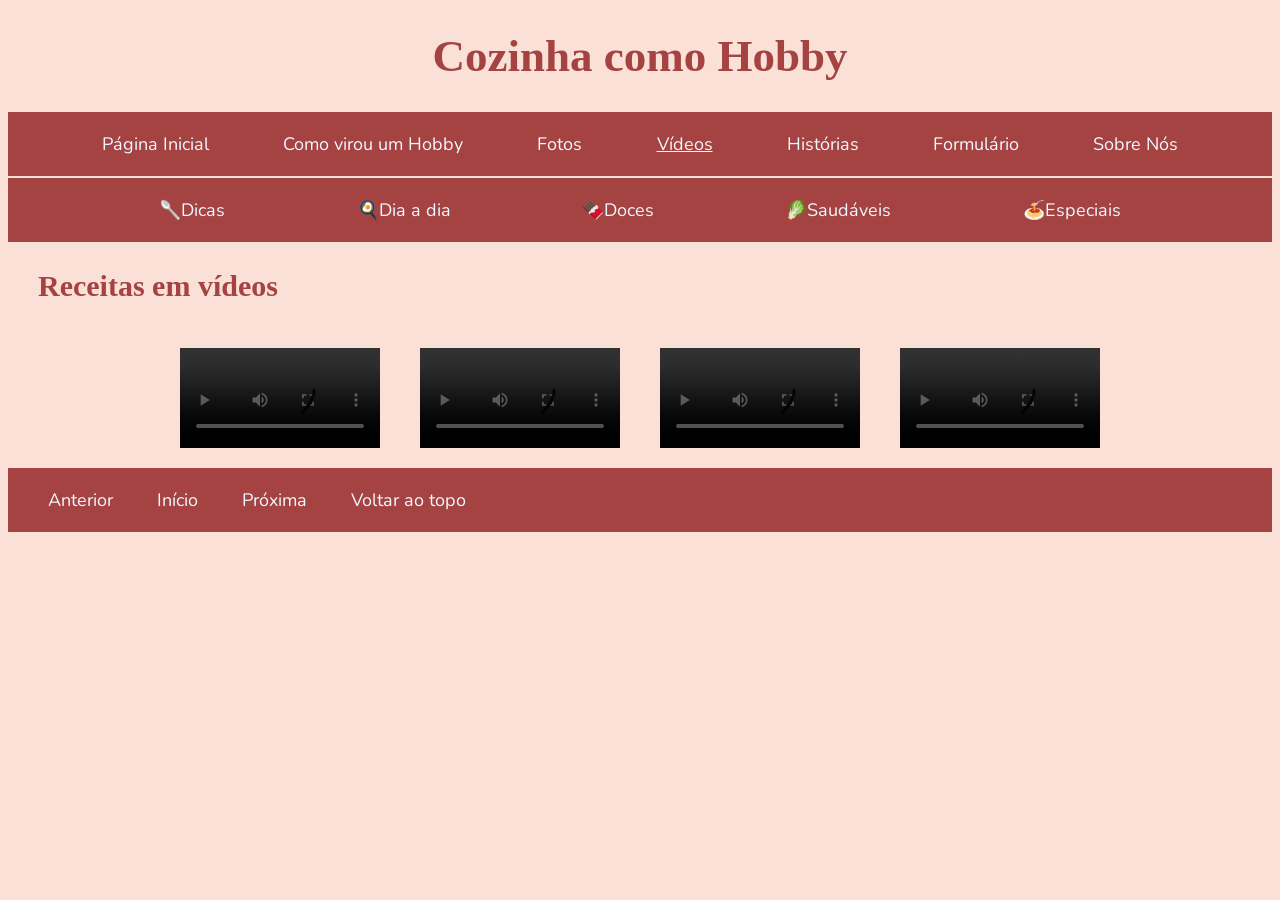
<file: videos.html>
<!DOCTYPE html>
<html lang="pt-br">

<head>
    <meta charset="UTF-8">
    <title>Vídeos</title>
    <link rel="stylesheet" href="style.css">
</head>

<body>
    <header>
        <h1 class="tituloPrincipal" id="topo">Cozinha como Hobby</h1>

    </header>
    <nav>
        <a href="index.html" class="menu">Página Inicial</a>
        <a href="introducao.html" class="menu">Como virou um Hobby</a>
        <a href="fotos.html" class="menu">Fotos</a>
        <a href="videos.html" class="selected">Vídeos</a>
        <a href="tabela.html" class="menu">Histórias</a>
        <a href="formulario.html" class="menu">Formulário</a>
        <a href="sobre.html" class="menu"> Sobre Nós</a>
    </nav>
    <nav>
        <a href="conteudo-1.html" class="menu">🥄Dicas</a>
        <a href="conteudo-2.html" class="menu">🍳Dia a dia</a>
        <a href="conteudo-3.html" class="menu">🍫Doces</a>
        <a href="conteudo-4.html" class="menu">🥬Saudáveis</a>
        <a href="conteudo-5.html" class="menu">🍝Especiais</a>
    </nav>
    <main>
        <h2 class="tituloPagina">Receitas em vídeos</h2>
        <article clas="videosGaleria">
            <video controls>
                <source src="videos/Receita carne congelada.mp4" type="video/mp4">
            </video>
            <video controls>
                <source src="videos/Receita tablete frango congelado.mp4" type="video/mp4">
            </video>
            <video controls>
                <source src="videos/Lasanha.mp4" type="video/mp4">
            </video>
            <video controls>
                <source src="videos/macarrão.mp4" type="video/mp4">
            </video>
        </article>
    </main>
    <footer>
        <a class="linkFooter" href="fotos.html">Anterior</a>
        <a class="linkFooter" href="index.html">Início</a>
        <a class="linkFooter" href="tabela.html">Próxima</a>
        <a class="linkFooter" href="#topo">Voltar ao topo</a>
    </footer>
</body>

</html>
</file>
<file: style.css>
@import url('https://fonts.googleapis.com/css2?family=Nunito:ital,wght@0,200..1000;1,200..1000&display=swap');

html {
    scroll-behavior: smooth;
}

body{
    background-color: rgb(250, 224, 215);
}
.dicas{
    background-color:rgb(245, 250, 215) ;
}
.diadia{
    background-color:rgb(215, 242, 250) ;
}
.doces{
    background-color:rgb(245, 215, 250)  ;
}
.saudaveis{
    background-color: rgb(215, 250, 220) ;
}

.especiais{
    background-color: rgb(250, 215, 228);
}

.header{
    display: flex;
    flex-direction: column;
    align-items:center;
}

.tituloPrincipal{
    font-family: Cooper;
    text-align: center;
    font-size: 45px;
    color:rgb(165, 66, 66);
}
.tituloPagina{
    font-family: Cooper;
    font-size: 30px;
    color:rgb(165, 66, 66);
    padding-left: 30px;
}

.titulosVariados{
    font-family: Cooper;
    font-size: 25px;
    color:rgb(165, 66, 66);
    padding-left: 30px;
}
h4{
    font-family: Cooper;
    font-size: 21px;
    color:rgb(165, 66, 66);
    padding-left: 30px;
}

nav{
    background-color: rgb(165, 66, 66);
    display: flex;
    flex-direction: row;
    justify-content: space-evenly;
    padding: 20px;
    border-bottom: 2px solid rgb(250, 224, 215);
    position: sticky;
    top: 0;
    z-index: 100;
}
.menu {
    font-family: Nunito;
    color: aliceblue;
    text-decoration: none;
    font: size 14px;
    font-size: 18px;
}

.selected{
    font-family: Nunito;
    color: aliceblue;
    text-decoration: underline;
    font: size 14px;
    font-size: 18px;
}
a:hover{
    color: rgb(250, 224, 215);
    text-decoration: underline;
}

.linkTexto{
    text-decoration: none;
    color:rgb(165, 66, 66);
}
.linkTexto:hover{
    color:rgb(165, 66, 66);
    text-decoration: underline;
}
article{
    display: flex;
    justify-content: center;
}

.sobree{
    display: flex;
    justify-content: space-evenly;
}
.sobremim{
    width: 450px;
}
.sobre{
    display: flex;
    flex-direction: column;
    align-items:baseline;
}

.imagemPadrao{
    width: 350px;
    height: 350px;
    padding: 40px;
}
.alinharimagens{
    display: flex;
    flex-direction: column;
    justify-content: center;
}
.TextoPagina{
    padding: 40px;
    width: 600px;
}
p{
    font-family: Nunito;
    color: rgb(45, 12, 4);
    font-size: 20px;
    text-align: justify;
}

ul{
    font-family: Nunito;
    color: rgb(45, 12, 4);
    font-size: 20px;
    text-align: justify;
}

form{
    display:flex;
    flex-direction: column;
    align-items: center;
}
.formulario{
    font-family: Nunito;
    color: rgb(45, 12, 4);
    margin: 10px;
    display: flex;
    flex-direction: column;
    align-items: center;
    padding: 20px;
}

button{
    
    font-family: Nunito;
    color: rgb(250, 224, 215);
    background-color: rgb(165, 66, 66);
    margin: 10px;
}
.caixaTexto{
    background-color: rgb(250, 237, 232);
}

.videos{
    display: flex;
    justify-content: space-evenly;
    align-items: center;
    width: 800px;
}
video{
    display: flex;
    justify-content: space-evenly;
    align-items: center;
    width: 200px;
    padding: 20px;
}
.arrumarvideos{
    padding: 20px;
}
.fotosGaleria{
    display: flex;
    flex-wrap: wrap;
}
.videosGaleria{
    display: flex;
    flex-wrap: wrap;
}
textarea{
    width: 700px;
    height: 400px;
    border: 1px solid rgb(165, 66, 66);
}
input{
    width: 500px;
    border: 1px solid rgb(165, 66, 66);
}
table{
    display: flex;
    justify-content: center;
    margin: 60px;
    margin-top: 5px;
}
th{
    background-color: rgb(165, 66, 66);
    color: rgb(250, 237, 232);
    font-family: Nunito;
}
td{
    background-color: rgb(250, 237, 232);
    color: rgb(165, 66, 66);
    font-family: Nunito;
}

footer{
    background-color: rgb(165, 66, 66);
    margin: 0px;
    padding: 20px;
    height: 100%;
    
}

.linkFooter{
    padding: 20px;
    font-family: Nunito;
    color: aliceblue;
    text-decoration: none;
    font: size 14px;
    font-size: 18px;
}
</file>
